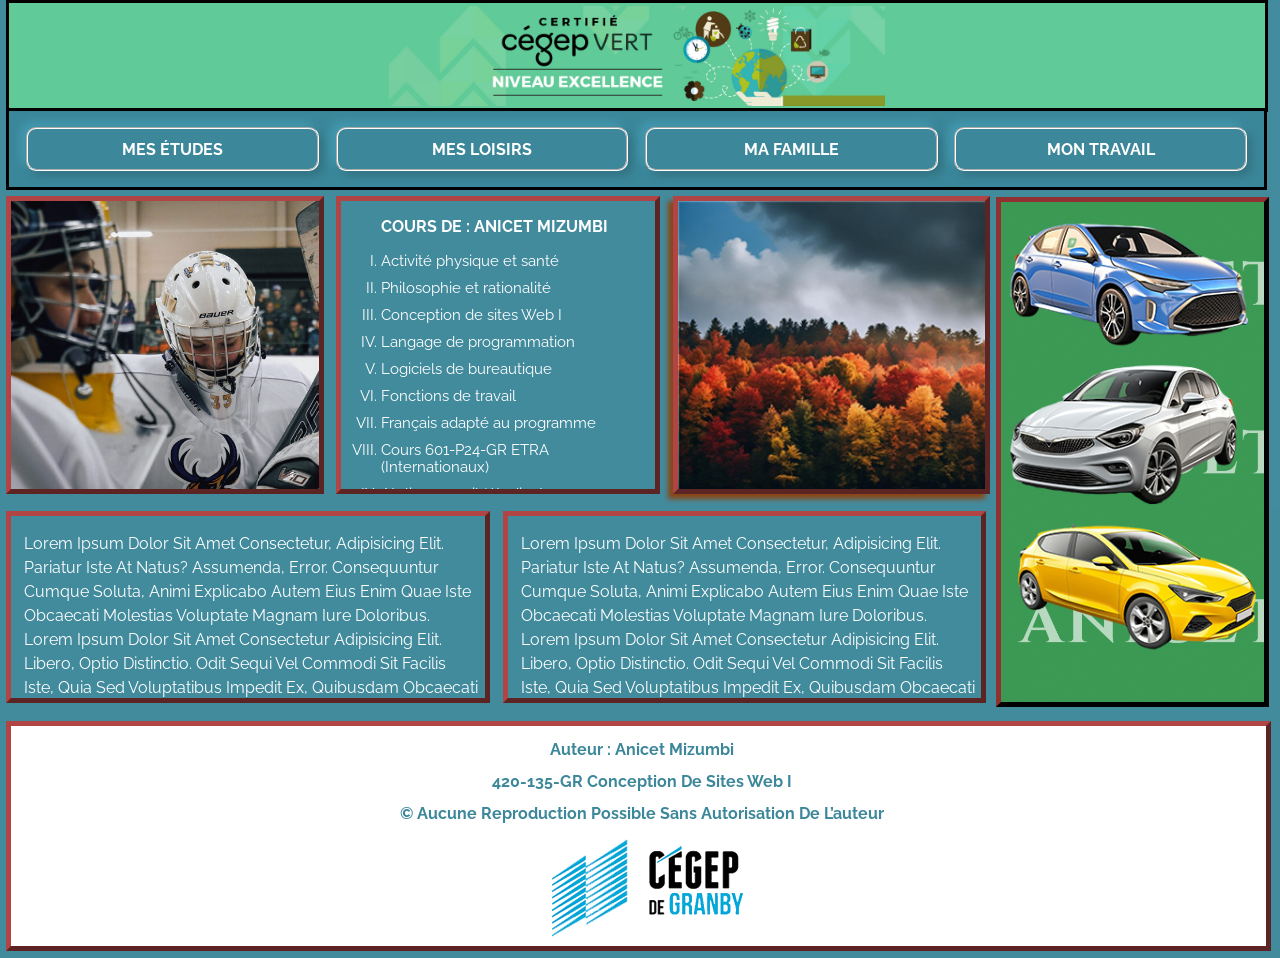
<file: 01-html-css/responsive-design/Index.html>
<!DOCTYPE html>
<html lang="fr">
    <head>
        <title>Responsive_Design_Anicet</title>
        <meta charset="utf-8">
        <meta name="viewport" content="width=device-width, initial-scale=1.0">

        <link rel="stylesheet" href="STYLES/ResponsiveD_Anicet.css">

        <link rel="preconnect" href="https://fonts.googleapis.com">
        <link rel="preconnect" href="https://fonts.gstatic.com" crossorigin>
        <link href="https://fonts.googleapis.com/css2?family=Inter:ital,opsz,wght@0,14..32,100..900;1,14..32,100..900&
        family=Poppins:ital,wght@0,100;0,200;0,300;0,400;0,500;0,600;0,700;0,800;0,900;1,100;1,200;1,300;1,400;1,500;1,
        600;1,700;1,800;1,900&family=Roboto:ital,wght@0,100;0,300;0,400;0,500;0,700;0,900;1,100;1,300;1,400;1,500;1,700;1,
        900&display=swap" rel="stylesheet">

        <link rel="preconnect" href="https://fonts.googleapis.com">
        <link rel="preconnect" href="https://fonts.gstatic.com" crossorigin>
        <link href="https://fonts.googleapis.com/css2?family=Inter:ital,opsz,wght@0,14..32,100..900;1,14..32,100..900&family=Oswald
        :wght@200..700&family=Poppins:ital,wght@0,100;0,200;0,300;0,400;0,500;0,600;0,700;0,800;0,900;1,100;1,200;1,300;1,400;1,500;1,
        600;1,700;1,800;1,900&family=Roboto:ital,wght@0,100;0,300;0,400;0,500;0,700;0,900;1,100;1,300;1,400;1,500;1,700;1,900&display=swap" rel="stylesheet">


        <link rel="preconnect" href="https://fonts.googleapis.com">
        <link rel="preconnect" href="https://fonts.gstatic.com" crossorigin>
        <link href="https://fonts.googleapis.com/css2?family=Inter:ital,opsz,wght@0,14..32,100..900;1,14..32,100..900&family=Oswald:wght@200..700&family=Poppins:ital,
        wght@0,100;0,200;0,300;0,400;0,500;0,600;0,700;0,800;0,900;1,100;1,200;1,300;1,400;1,500;1,600;1,700;1,800;1,900&family=Raleway:ital,wght@0,100..900;1,100..900&
        family=Roboto:ital,wght@0,100;0,300;0,400;0,500;0,700;0,900;1,100;1,300;1,400;1,500;1,700;1,900&display=swap" rel="stylesheet">


        <link rel="preconnect" href="https://fonts.googleapis.com">
        <link rel="preconnect" href="https://fonts.gstatic.com" crossorigin>
        <link href="https://fonts.googleapis.com/css2?family=Poppins:ital,wght@0,100;0,200;0,300;0,400;0,500;0,600;0,700;0,
        800;0,900;1,100;1,200;1,300;1,400;1,500;1,600;1,700;1,800;1,900&family=Roboto:ital,wght@0,100;0,300;0,400;0,500;0,
        700;0,900;1,100;1,300;1,400;1,500;1,700;1,900&display=swap" rel="stylesheet">
    </head>


    <body>
        <div class="gro_conteneur">
            
                <header class="c1_tete"> 
                    <img  class="image_cegep"  src="IMAGES/bandeau-page-cegep-vert.jpg" alt="Cégep vert ">
                </header>
                <nav class="c2_nav">
                    <p>mes études</p>
                    <p>mes loisirs</p>
                    <p>ma famille</p>
                    <p>mon travail</p>
                </nav>
            
            <div class="c3_photoCegep">
                <img class="imagePr" src="IMAGES/hockey.jpg" alt="image avec des personnes" >
            </div>
            <div class="c4_cours">
                <p>Cours de :  Anicet  Mizumbi</p>
                     <ol type="I">
                            <li>Activité physique et santé</li>
                            <li>Philosophie et rationalité</li>
                            <li>Conception de sites Web I</li>
                            <li>Langage de programmation</li>
                            <li>Logiciels de bureautique </li>
                            <li>Fonctions de travail </li>
                            <li>Français adapté au programme </li>
                            <li>Cours 601-P24-GR ETRA (Internationaux)</li>
                            <li>Atelier accueil (étudiants internationaux)</li>

                    </ol> 
            </div>
            <div class="c5_automne">
                <img  src="IMAGES/automne.jpg" alt="forêt en automne">
            </div>

            <aside class="c6_hobby">
                <!-- <img  class="gifAnicet" src="IMAGES/Anicet.gif" alt="gifAnicet"> -->
                <img class="voiture" src="IMAGES/voiture.png" alt="voiture">
                <img class="voiture2" src="IMAGES/VOITURE2.png" alt="voiture">
                
            </aside>
            <div class="c7_lorem1">
                <p>Lorem ipsum dolor sit amet consectetur, adipisicing elit.
                Pariatur iste at natus? Assumenda, error. Consequuntur cumque
                soluta, animi explicabo autem eius enim quae iste obcaecati molestias
                voluptate magnam iure doloribus.
                Lorem ipsum dolor sit amet consectetur adipisicing elit. Libero,
                optio distinctio. Odit sequi vel commodi sit facilis iste, quia
                sed voluptatibus impedit ex, quibusdam obcaecati fuga nemo, 
                exercitationem molestiae ducimus.
                Lorem ipsum dolor sit amet consectetur, adipisicing elit.
                Pariatur iste at natus? Assumenda, error. Consequuntur cumque
                soluta, animi explicabo autem eius enim quae iste obcaecati molestias
                voluptate magnam iure doloribus.
                Lorem ipsum dolor sit amet consectetur adipisicing elit. Libero,
                optio distinctio. Odit sequi vel commodi sit facilis iste, quia
                sed voluptatibus impedit ex, quibusdam obcaecati fuga nemo, 
                exercitationem molestiae ducimus.
                Lorem ipsum dolor sit amet consectetur adipisicing elit. Libero,
                optio distinctio. Odit sequi vel commodi sit facilis iste, quia
                sed voluptatibus impedit ex, quibusdam obcaecati fuga nemo, 
                exercitationem molestiae ducimus.</p>
            </div>
            <div class="c8_lorem2">
                <p>Lorem ipsum dolor sit amet consectetur, adipisicing elit.
                Pariatur iste at natus? Assumenda, error. Consequuntur cumque
                soluta, animi explicabo autem eius enim quae iste obcaecati molestias
                voluptate magnam iure doloribus.
                Lorem ipsum dolor sit amet consectetur adipisicing elit. Libero,
                optio distinctio. Odit sequi vel commodi sit facilis iste, quia
                sed voluptatibus impedit ex, quibusdam obcaecati fuga nemo, 
                exercitationem molestiae ducimus.
                Lorem ipsum dolor sit amet consectetur, adipisicing elit.
                Pariatur iste at natus? Assumenda, error. Consequuntur cumque
                soluta, animi explicabo autem eius enim quae iste obcaecati molestias
                voluptate magnam iure doloribus.
                Lorem ipsum dolor sit amet consectetur adipisicing elit. Libero,
                optio distinctio. Odit sequi vel commodi sit facilis iste, quia
                sed voluptatibus impedit ex, quibusdam obcaecati fuga nemo, 
                exercitationem molestiae ducimus.
                Lorem ipsum dolor sit amet consectetur adipisicing elit. Libero,
                optio distinctio. Odit sequi vel commodi sit facilis iste, quia
                sed voluptatibus impedit ex, quibusdam obcaecati fuga nemo, 
                exercitationem molestiae ducimus. </p>
            </div>
            <footer class="c9_pied">
                <p>auteur : anicet mizumbi</p>
                <p>420-135-GR Conception de sites Web I </p>
                <p> © Aucune reproduction possible sans autorisation de l’auteur</p>
                <img class="logo cegep2" src="IMAGES/logoCegep2.png" alt="logoCegep2">
                <img class="logo cegep1" src="IMAGES/logoCegep.png" alt="logoCegep1">
                
            </footer>
            
        </div>
    </body>
</html>
</file>
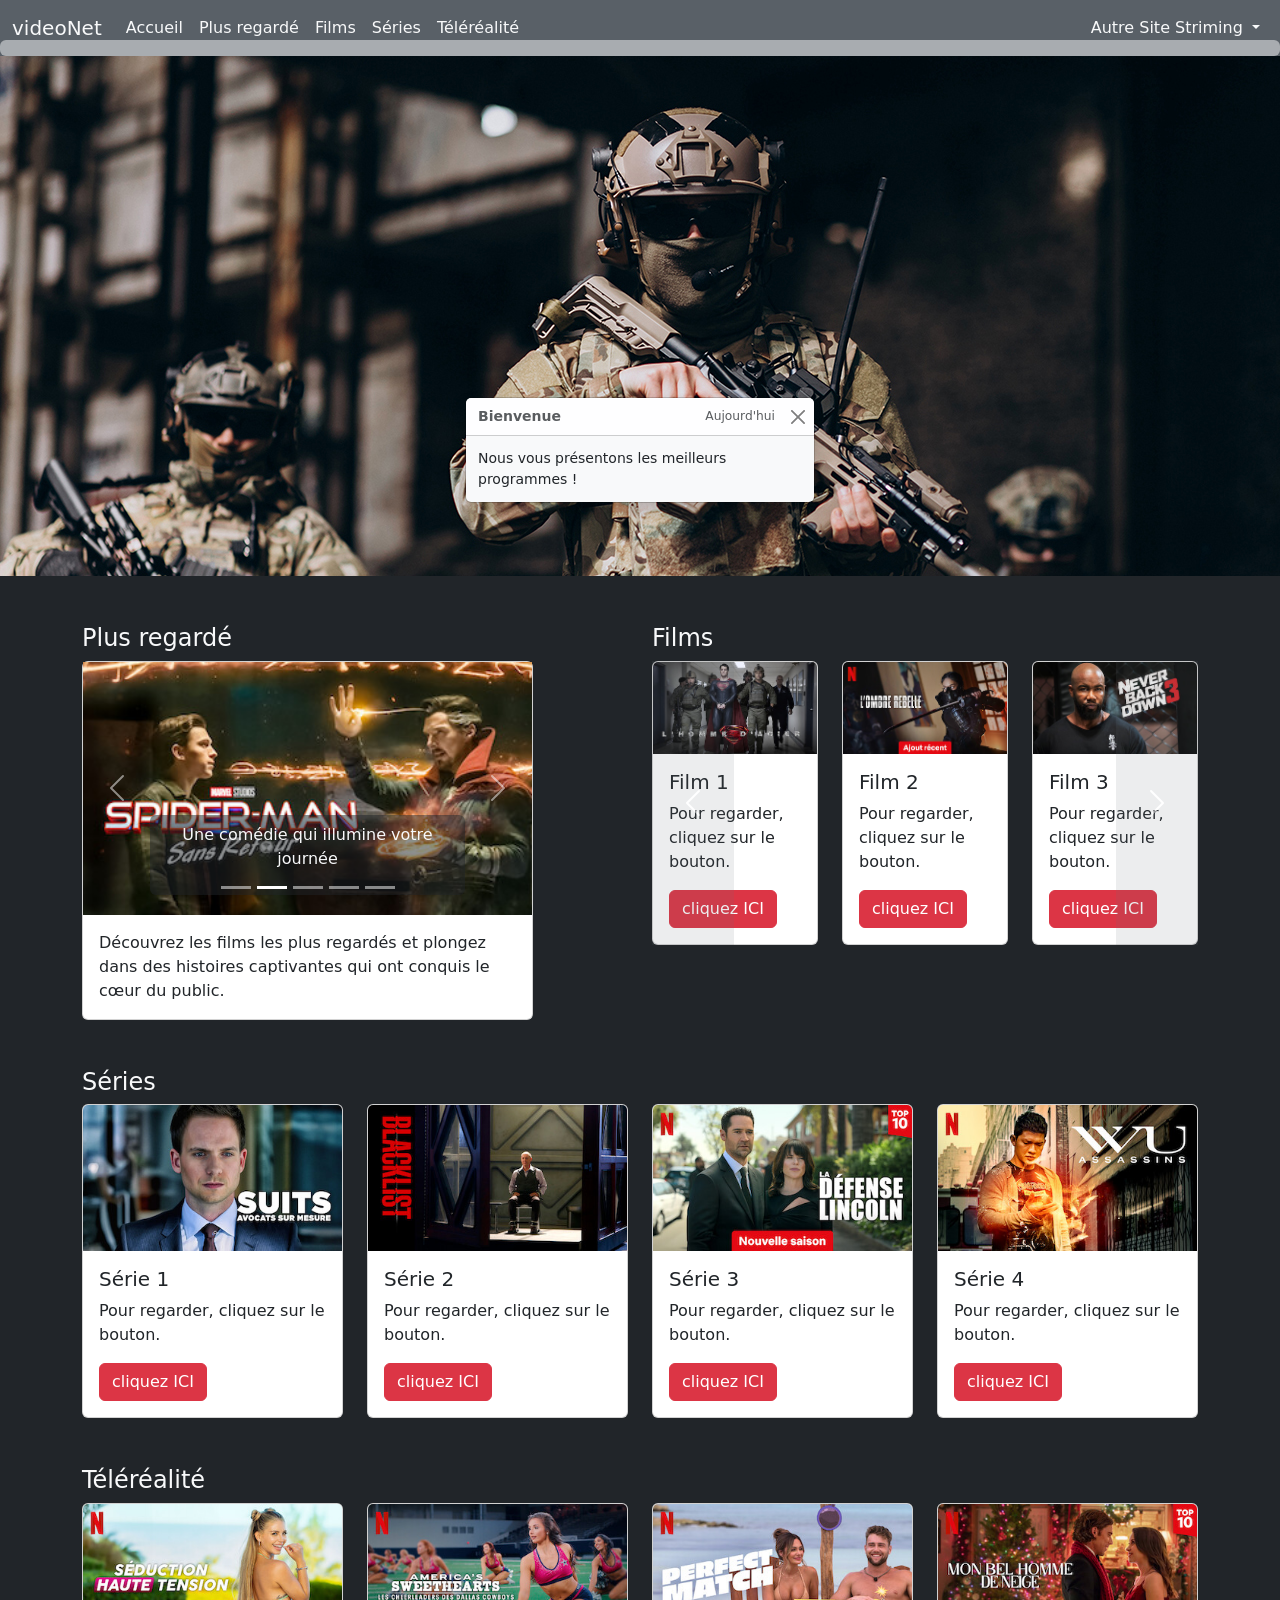
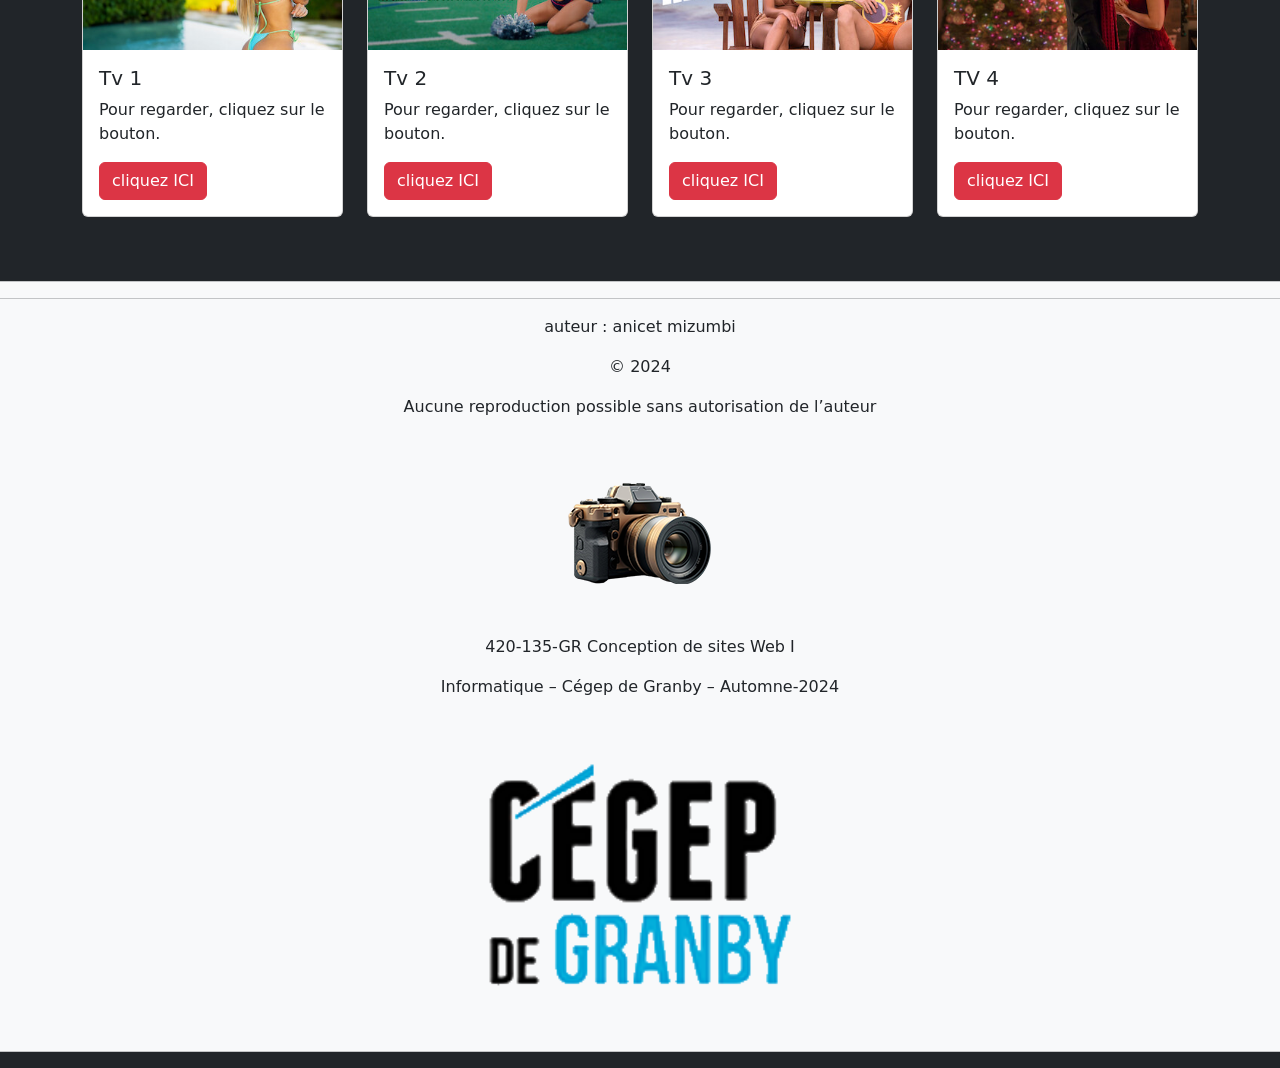
<file: 01-html-css/videonet/index.html>
<!DOCTYPE html>
<html lang="fr">

<head>
    <!-- Configuration de base pour l'encodage et la mise en page responsive -->
    <meta charset="utf-8">
    <meta name="viewport" content="width=device-width, initial-scale=1, shrink-to-fit=no">
    <meta name="description" content="">
    <meta name="author" content="">

    <!-- Dépose un icône sur l'onglet du site Web -->
    <link rel="icon" href="Images/imgc.png">

    <title> videoNet </title>

        <!-- Inclusion de Bootstrap pour la mise en page et les styles -->
    <link href="https://cdn.jsdelivr.net/npm/bootstrap@5.1.3/dist/css/bootstrap.min.css" rel="stylesheet"
        integrity="sha384-1BmE4kWBq78iYhFldvKuhfTAU6auU8tT94WrHftjDbrCEXSU1oBoqyl2QvZ6jIW3" crossorigin="anonymous">

</head>

<body class="bg-dark">

    <!-- Début du code de la barre de navigation "BootStrap 5.3.1. "navBar" -->
    <nav class="navbar navbar-expand-lg navbar-light bg-secondary bg-opacity-75 sticky-top">
        <div class="container-fluid">
            <a class="navbar-brand text-light " href="#">videoNet</a>
            <button class="navbar-toggler" type="button" data-bs-toggle="collapse" data-bs-target="#navbarNavDropdown"
                aria-controls="navbarNavDropdown" aria-expanded="false" aria-label="Toggle navigation">
                <span class="navbar-toggler-icon"></span>
            </button>
            <div class="collapse navbar-collapse" id="navbarNavDropdown">
                <ul class="navbar-nav">
                    <li class="nav-item">
                        <a class="nav-link active text-light" aria-current="page" href="#accueil">Accueil</a>
                    </li>
                    <li class="nav-item">
                        <a class="nav-link text-light" href="#section1">Plus regardé</a>
                    </li>
                    <li class="nav-item">
                        <a class="nav-link text-light" href="#section2">Films</a>
                    </li>
                    <li class="nav-item">
                        <a class="nav-link text-light" href="#section3">Séries</a>
                    </li>
                    <li class="nav-item">
                        <a class="nav-link text-light" href="#section4">Téléréalité</a>
                    </li>
                </ul>
                <!-- Menu déroulant positionné à droite -->
                <ul class="navbar-nav  ms-auto">
                    <li class="nav-item dropdown ms-auto">
                        <!-- Lien principal pour le menu déroulant -->
                        <a class="nav-link dropdown-toggle text-light " href="#" id="navbarDropdownMenuLink"
                            role="button" data-bs-toggle="dropdown" aria-expanded="false">
                            Autre Site Striming
                        </a>
                        <!-- Lien principal pour le menu déroulant -->
                        <ul class="dropdown-menu" aria-labelledby="navbarDropdownMenuLink">
                            <li><a class="dropdown-item " href="https://www.netflix.com/browse"
                                    target="_blank">NetFlix</a></li>
                            <li><a class="dropdown-item "
                                    href="https://www.primevideo.com/-/fr/movie?language=fr&language=fr"
                                    target="_blank">Prime Video</a></li>
                            <li><a class="dropdown-item " href="https://www.disneyplus.com/fr-ca?gclid=0c54d6e68c77179683abb1d1f7794141&gclsrc
                                                                =3p.ds&&semdtl=a1408367224.b11273235189788812.g1kwd-79577607595577:loc-4064.e1c
                                                                .m1.r1.c1.j1125370.k1.d1.h1e.i1.l1.n1.o1.p1.q1.s1.t1.x1.f1.u1.v1.w1&msclkid=0c54
                                                                d6e68c77179683abb1d1f7794141"
                                    target="_blank">Disney+</a></li>
                        </ul>
                    </li>
                </ul>
            </div>
        </div>
        <!-- class progress qui ajoute une barre de progression juste en sous du nav -->
        <div class="progress bg-light bg-opacity-50 position-absolute bottom-0 w-100">
            <div id="progressBar" class="progress-bar bg-danger" role="progressbar"></div>
        </div>
    </nav>

    <!-- class toast ajoute une fenetre avec un message à pour l'utilisateur du site web  -->
    <div class="toast-container position-absolute top-50 start-50 translate-middle show">
        <div class="toast bg-light text-dark" id="welcomeToast" role="alert" aria-live="assertive" aria-atomic="true"
            data-bs-autohide="false">
            <div class="toast-header">
                <strong class="me-auto">Bienvenue</strong>
                <small>Aujourd'hui</small>
                <button type="button" class="btn-close" data-bs-dismiss="toast" aria-label="Close"></button>
            </div>
            <div class="toast-body">
                Nous vous présentons les meilleurs programmes !
            </div>
        </div>
    </div>

    <!-- 1 er section de la page web avec la grand image  -->
    <div class="col-md bg-dark" id="accueil">
        <img class="img-fluid" src="Images/img12.jpg" alt="Guerre">
    </div>

    <br id="section1"> <br>

    <!-- debut du carrousel  -->
    <div class="container">
        <div class="row">
            <!-- gestion le dimensionnement des diapositives du carrousel entre 35% et 65% de la largeur de la fenetre du navigateur -->
            <div class="col-md-5 me-auto">
                <h1 class="fs-4 text-light">Plus regardé</h1>
                <div class="card">
                    <!-- Ajout de l'animation de fondu avec la classe carrousel-fade -->
                    <div id="carouselExampleIndicators" class="carousel slide carousel-fade" data-bs-ride="carousel">
                        <!-- gère les petits traits qui montre où l’image se trouve dans la séquence des photos  -->
                        <div class="carousel-indicators">
                            <button type="button" data-bs-target="#carouselExampleIndicators" data-bs-slide-to="0"
                                class="active" aria-current="true" aria-label="Slide 1"></button>
                            <button type="button" data-bs-target="#carouselExampleIndicators" data-bs-slide-to="1"
                                aria-label="Slide 2"></button>
                            <button type="button" data-bs-target="#carouselExampleIndicators" data-bs-slide-to="2"
                                aria-label="Slide 3"></button>
                            <button type="button" data-bs-target="#carouselExampleIndicators" data-bs-slide-to="3"
                                aria-label="Slide 4"></button>
                            <button type="button" data-bs-target="#carouselExampleIndicators" data-bs-slide-to="4"
                                aria-label="Slide 5"></button>
                        </div>
                        <div class="carousel-inner">
                            <!-- Diapositive 1 
                             toute mes photos ont une dimention de 341/192 -->

                             <!-- gère l'automatisation du passage de la première diapo à l’autre, à toutes les x secondes -->
                            <div class="carousel-item active" data-bs-interval="2150">
                                <img src="Images/img28.jpg" class="d-block w-100" alt="film28">
                                <!-- gère la legende du carrousel -->
                                <div class="carousel-caption d-none d-md-block bg-dark bg-opacity-50 rounded p-2">
                                    <p class="text-light">Une aventure inoubliable à travers les étoiles.</p>
                                </div>
                            </div>
                            <!-- Diapositive 2 -->
                            <!-- gère l'automatisation du passage de la première diapo à l’autre, à toutes les x secondes -->
                            <div class="carousel-item" data-bs-interval="3250">
                                <img src="Images/img27.jpg" class="d-block w-100" alt="film27">
                                <!-- gère la legende du carrousel -->
                                <div class="carousel-caption d-none d-md-block bg-dark bg-opacity-50 rounded p-2">
                                    <p class="text-light">Une comédie qui illumine votre journée</p>
                                </div>
                            </div>
                            <!-- Diapositive 3 -->
                             <!-- gère l'automatisation du passage de la première diapo à l’autre, à toutes les x secondes -->
                            <div class="carousel-item" data-bs-interval="4350">
                                <img src="Images/img26.jpg" class="d-block w-100" alt="film26">
                                <!-- gère la legende du carrousel -->
                                <div class="carousel-caption d-none d-md-block bg-dark bg-opacity-50 rounded p-2">
                                    <p class="text-light">Un voyage au cœur de l'inconnu</p>
                                </div>
                            </div>
                            <!-- Diapositive 4 -->
                             <!-- gère l'automatisation du passage de la première diapo à l’autre, à toutes les x secondes -->
                            <div class="carousel-item " data-bs-interval="5450">
                                <img src="Images/img8.jpg" class="d-block w-100" alt="film8">
                                <!-- gère la legende du carrousel -->
                                <div class="carousel-caption d-none d-md-block bg-dark bg-opacity-50 rounded p-2">
                                    <p class="text-light">Des paysages époustouflants, une histoire captivante</p>
                                </div>
                            </div>
                            <!-- Diapositive 5 -->
                             <!-- gère l'automatisation du passage de la première diapo à l’autre, à toutes les x secondes -->
                            <div class="carousel-item" data-bs-interval="6550">
                                <img src="Images/img7.jpg" class="d-block w-100" alt="film7">
                                <!-- gère la legende du carrousel -->
                                <div class="carousel-caption d-none d-md-block bg-dark bg-opacity-50 rounded p-2">
                                    <p class="text-light">Un drame puissant qui touche l'âme</p>
                                </div>
                            </div>
                        </div>
                        <!-- les codes qui gerent les fleches à gauche  et à droit   -->
                        <button class="carousel-control-prev" type="button" data-bs-target="#carouselExampleIndicators"
                            data-bs-slide="prev">
                            <span class="carousel-control-prev-icon" aria-hidden="true"></span>
                            <span class="visually-hidden">Previous</span>
                        </button>
                        <button class="carousel-control-next" type="button" data-bs-target="#carouselExampleIndicators"
                            data-bs-slide="next">
                            <span class="carousel-control-next-icon" aria-hidden="true"></span>
                            <span class="visually-hidden">Next</span>
                        </button>
                    </div>
                    <div class="card-body">
                        <p class="card-text ">Découvrez les films les plus regardés et plongez dans des histoires
                            captivantes qui ont conquis le cœur du public.</p>
                    </div>
                </div>
            </div>

            <!-- block de code avec du Nesting prend 6 colonnes de la largeur du site web -->
            <div class="col-md-6" id="section2">
                <h1 class="fs-4 text-light">Films</h1>
                <div id="carouselExample" class="carousel slide">
                    <div class="carousel-inner">
                        <!-- activation d'une autre ranger de 12 colonnes dans conteneur de 6 colonnes permet de realiser le NESTING  -->
                        <div class="carousel-item active">
                            <div class="row">
                                <div class="col-4">
                                    <div class="card h-100">
                                        <img src="Images/img1.jpg" class="card-img-top" alt="Card 1">
                                        <div class="card-body">
                                            <h5 class="card-title">Film 1</h5>
                                            <p class="card-text"> Pour regarder, cliquez sur le bouton. </p>
                                            <a href="https://youtu.be/miN-SWlJFcs?si=MEU4VQOkphr1n-7E" target="_blank">
                                                <button type="button" class="btn btn-danger">cliquez ICI</button> </a>
                                        </div>
                                    </div>
                                </div>
                                <div class="col-4">
                                    <div class="card h-100">
                                        <img src="Images/img2.jpg" class="card-img-top" alt="Card 2">
                                        <div class="card-body">
                                            <h5 class="card-title">Film 2</h5>
                                            <p class="card-text">Pour regarder, cliquez sur le bouton.</p>
                                            <a href="https://youtu.be/CEqVWsfgbis?si=AQ5u-0_hEkW_AXZD" target="_blank">
                                                <button type="button" class="btn btn-danger">cliquez ICI</button> </a>
                                        </div>
                                    </div>
                                </div>
                                <div class="col-4">
                                    <div class="card h-100">
                                        <img src="Images/img3.jpg" class="card-img-top" alt="Card 3">
                                        <div class="card-body">
                                            <h5 class="card-title">Film 3</h5>
                                            <p class="card-text"> Pour regarder, cliquez sur le bouton.</p>
                                            <a href="https://youtu.be/8mLnKks1Tt8?si=xfRguO66wE3mdIc2" target="_blank">
                                                <button type="button" class="btn btn-danger">cliquez ICI</button> </a>
                                        </div>
                                    </div>
                                </div>
                            </div>
                        </div>
                        <div class="carousel-item">
                            <div class="row">
                                <div class="col-4">
                                    <div class="card h-100">
                                        <img src="Images/img4.jpg" class="card-img-top" alt="Card 4">
                                        <div class="card-body">
                                            <h5 class="card-title">Film 4</h5>
                                            <p class="card-text">Pour regarder, cliquez sur le bouton.</p>
                                            <a href="https://youtu.be/dkTk7fzBz_Y?si=PDEIbZjelq9A9r6X" target="_blank">
                                                <button type="button" class="btn btn-danger">cliquez ICI</button> </a>
                                        </div>
                                    </div>
                                </div>
                                <div class="col-4">
                                    <div class="card h-100">
                                        <img src="Images/img5.jpg" class="card-img-top" alt="Card 5">
                                        <div class="card-body">
                                            <h5 class="card-title">Film 5</h5>
                                            <p class="card-text">Pour regarder, cliquez sur le bouton.</p>
                                            <a href="https://youtu.be/P2TSrgo_Xgo?si=_RsFCIA3S0AheJfu" target="_blank">
                                                <button type="button" class="btn btn-danger">cliquez ICI</button> </a>
                                        </div>
                                    </div>
                                </div>
                                <div class="col-4">
                                    <div class="card h-100">
                                        <img src="Images/img6.jpg" class="card-img-top" alt="Card 6">
                                        <div class="card-body">
                                            <h5 class="card-title">Film 6</h5>
                                            <p class="card-text"> Pour regarder, cliquez sur le bouton.</p>
                                            <a href="https://youtu.be/ZKBlKsx4N38?si=tftIGEzOqPaNdOVi" target="_blank">
                                                <button type="button" class="btn btn-danger">cliquez ICI</button> </a>
                                        </div>
                                    </div>
                                </div>
                            </div>
                        </div>
                    </div>
                    <button class="carousel-control-prev bg-secondary bg-opacity-25 " type="button"
                        data-bs-target="#carouselExample" data-bs-slide="prev">
                        <span class="carousel-control-prev-icon" aria-hidden="true"></span>
                        <span class="visually-hidden">Previous</span>
                    </button>
                    <button class="carousel-control-next bg-secondary bg-opacity-25" type="button"
                        data-bs-target="#carouselExample" data-bs-slide="next">
                        <span class="carousel-control-next-icon" aria-hidden="true"></span>
                        <span class="visually-hidden">Next</span>
                    </button>
                </div>
            </div>
        </div>
    </div>

    <br> <br>

    <div class="container " id="section3">
        <div class="row">
            <h1 class="fs-4 text-light">Séries</h1>
            <div class="col-md-3">
                <div class="card h-100">
                    <img src="Images/img13.jpg" class="card-img-top" alt="Card 4">
                    <div class="card-body">
                        <h5 class="card-title">Série 1</h5>
                        <p class="card-text">Pour regarder, cliquez sur le bouton.</p>
                        <a href="https://youtu.be/cUnkjEIW2-o?si=-RhUrv3zW97P7I12" target="_blank">
                            <button type="button" class="btn btn-danger">cliquez ICI</button> </a>
                    </div>
                </div>
            </div>
            <div class="col-md-3">
                <div class="card h-100">
                    <img src="Images/img14.jpg" class="card-img-top" alt="Card 5">
                    <div class="card-body">
                        <h5 class="card-title">Série 2</h5>
                        <p class="card-text">Pour regarder, cliquez sur le bouton.</p>
                        <a href="https://youtu.be/DG_dPkDtAI0?si=-dgO7wXgX1gAiBls" target="_blank">
                            <button type="button" class="btn btn-danger">cliquez ICI</button> </a>
                    </div>
                </div>
            </div>
            <div class="col-md-3">
                <div class="card h-100">
                    <img src="Images/img15.jpg" class="card-img-top" alt="Card 6">
                    <div class="card-body">
                        <h5 class="card-title">Série 3</h5>
                        <p class="card-text"> Pour regarder, cliquez sur le bouton.</p>
                        <a href="https://youtu.be/UnVuM35fu_U?si=rth054BJl4EYYb1S" target="_blank">
                            <button type="button" class="btn btn-danger">cliquez ICI</button> </a>
                    </div>
                </div>
            </div>
            <div class="col-md-3">
                <div class="card h-100">
                    <img src="Images/img16.jpg" class="card-img-top" alt="Card 6">
                    <div class="card-body">
                        <h5 class="card-title">Série 4</h5>
                        <p class="card-text"> Pour regarder, cliquez sur le bouton.</p>
                        <a href="https://youtu.be/RLAvNJ3ja58?si=glDzrzQgriTw6P0Qi" target="_blank">
                            <button type="button" class="btn btn-danger">cliquez ICI</button> </a>
                    </div>
                </div>
            </div>
        </div>
    </div>

    <br><br>

    <div class="container" id="section4">
        <div class="row">
            <h1 class="fs-4 text-light ">Téléréalité</h1>
            <div class="col-md-3">
                <div class="card h-100">
                    <img src="Images/img19.jpg" class="card-img-top" alt="Card 4">
                    <div class="card-body">
                        <h5 class="card-title">Tv 1</h5>
                        <p class="card-text">Pour regarder, cliquez sur le bouton.</p>
                        <a href="https://youtu.be/PPazJZ9-yJw?si=q0BFmFSHmrIKxC8j" target="_blank">
                            <button type="button" class="btn btn-danger">cliquez ICI</button> </a>
                    </div>
                </div>
            </div>
            <div class="col-md-3">
                <div class="card h-100">
                    <img src="Images/img20.jpg" class="card-img-top" alt="Card 5">
                    <div class="card-body">
                        <h5 class="card-title">Tv 2</h5>
                        <p class="card-text">Pour regarder, cliquez sur le bouton.</p>
                        <a href="https://youtu.be/uq4OGyEmaJE?si=0Kvdmeldsq0DqMBc" target="_blank">
                            <button type="button" class="btn btn-danger">cliquez ICI</button> </a>
                    </div>
                </div>
            </div>
            <div class="col-md-3">
                <div class="card h-100">
                    <img src="Images/img21.jpg" class="card-img-top" alt="Card 6">
                    <div class="card-body">
                        <h5 class="card-title">Tv 3</h5>
                        <p class="card-text"> Pour regarder, cliquez sur le bouton.</p>
                        <a href="https://youtu.be/LLU-7zIMhNU?si=l5LDRFYGCJ_XJPqt" target="_blank">
                            <button type="button" class="btn btn-danger">cliquez ICI</button> </a>
                    </div>
                </div>
            </div>
            <div class="col-md-3">
                <div class="card h-100">
                    <img src="Images/img18.jpg" class="card-img-top" alt="Card 6">
                    <div class="card-body">
                        <h5 class="card-title">TV 4</h5>
                        <p class="card-text"> Pour regarder, cliquez sur le bouton.</p>
                        <a href="https://youtu.be/12QhRUcPx5M?si=JWWNDRqgeEGm2EM9" target="_blank">
                            <button type="button" class="btn btn-danger">cliquez ICI</button> </a>
                    </div>
                </div>
            </div>
        </div>
    </div>

    <br><br>

    <footer class="  text-center bg-light">
        <hr>
        <hr>
        <p>auteur : anicet mizumbi</p>
        <p> &copy; 2024 </p>
        <p>Aucune reproduction possible sans autorisation de l’auteur</p>
        <img class="img-fluid" src="Images/imgc.png" alt="camera">
        <p>420-135-GR Conception de sites Web I </p>
        <p> Informatique – Cégep de Granby – Automne-2024 </p>
        <img class="img-fluid w-25" src="Images/logoCegep.png" alt="logoCegep2">
        <hr>

    </footer>






    <script src="https://cdn.jsdelivr.net/npm/bootstrap@5.1.3/dist/js/bootstrap.bundle.min.js"
        integrity="sha384-ka7Sk0Gln4gmtz2MlQnikT1wXgYsOg+OMhuP+IlRH9sENBO0LRn5q+8nbTov4+1p" crossorigin="anonymous">
        </script>

    <script>
        // Affiche le toast
        const toast = new bootstrap.Toast(document.getElementById('welcomeToast'));
        toast.show();

        // Progress bar
        window.addEventListener('scroll', function () {
            const scrollTop = window.scrollY;
            const docHeight = document.body.scrollHeight - window.innerHeight;
            const scrollPercent = (scrollTop / docHeight) * 100;
            document.getElementById('progressBar').style.width = scrollPercent + '%';
        });
    </script>

</body>

</html>
</file>
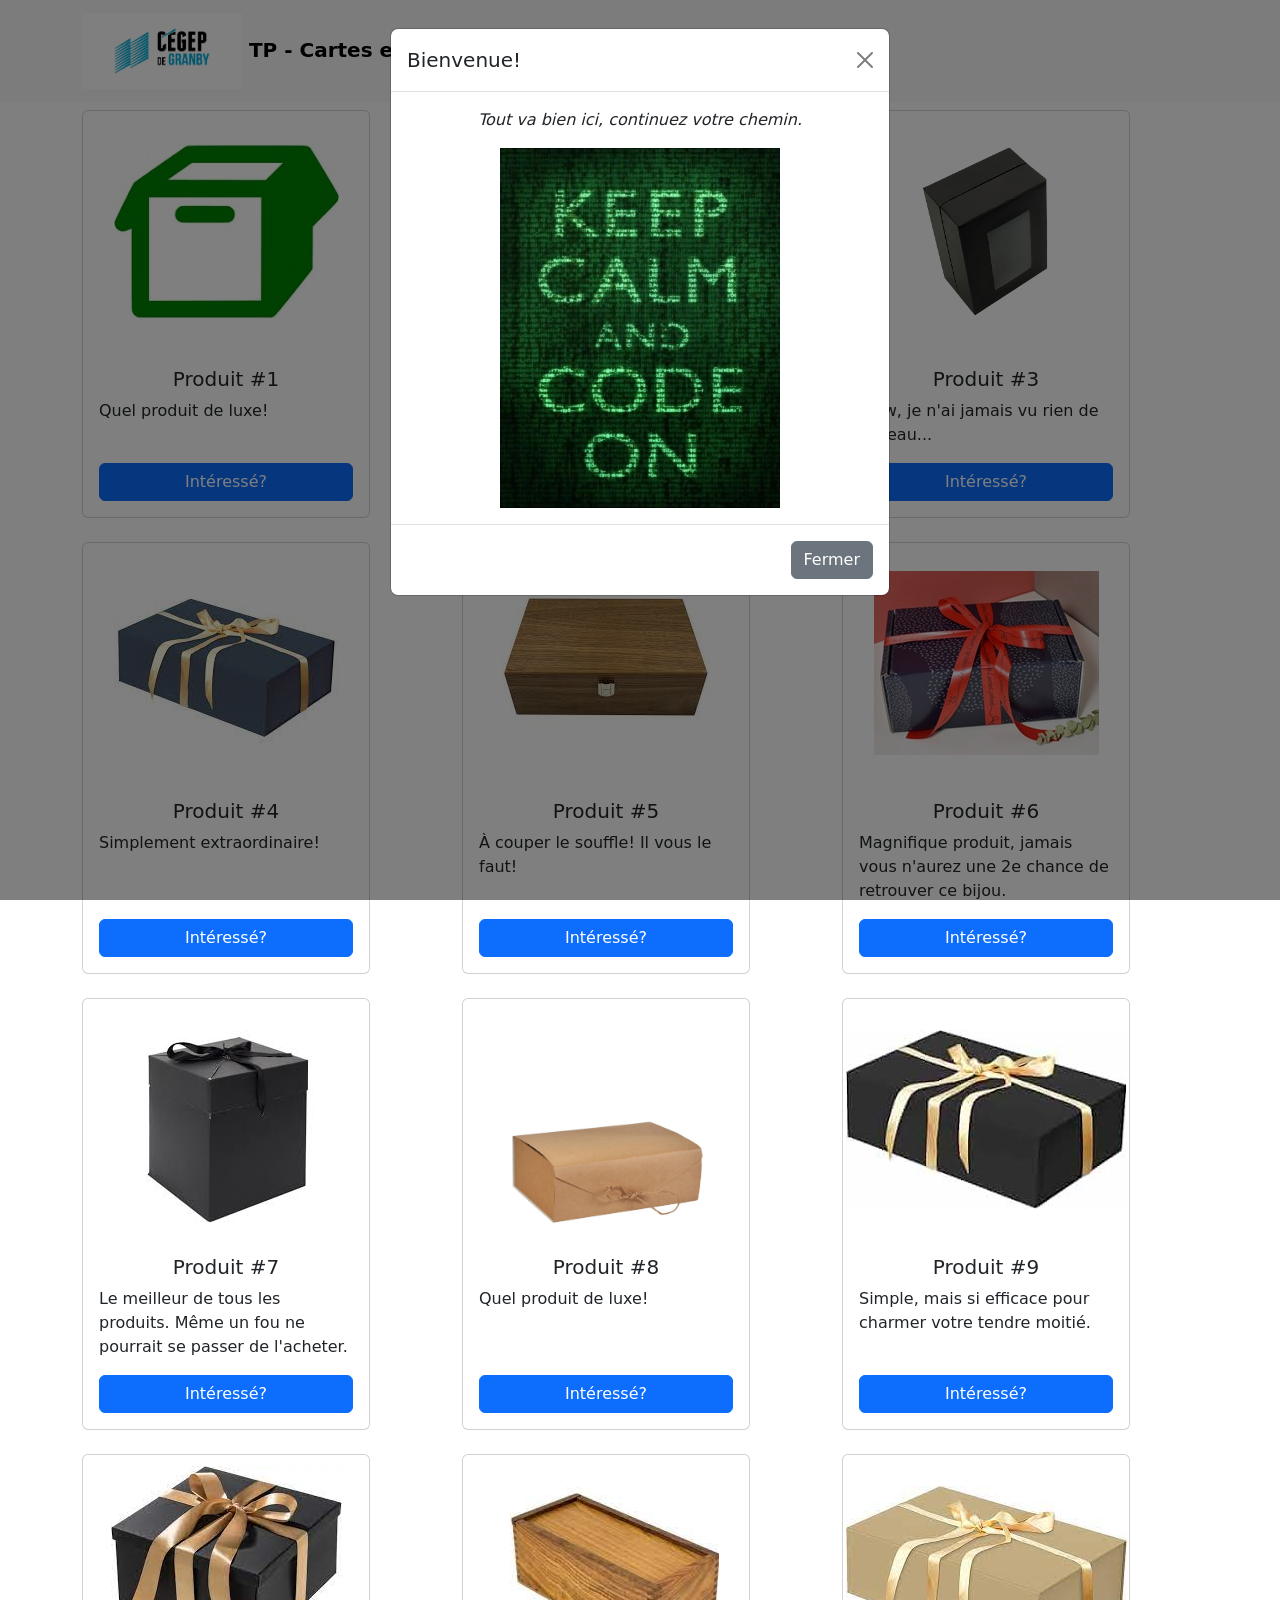
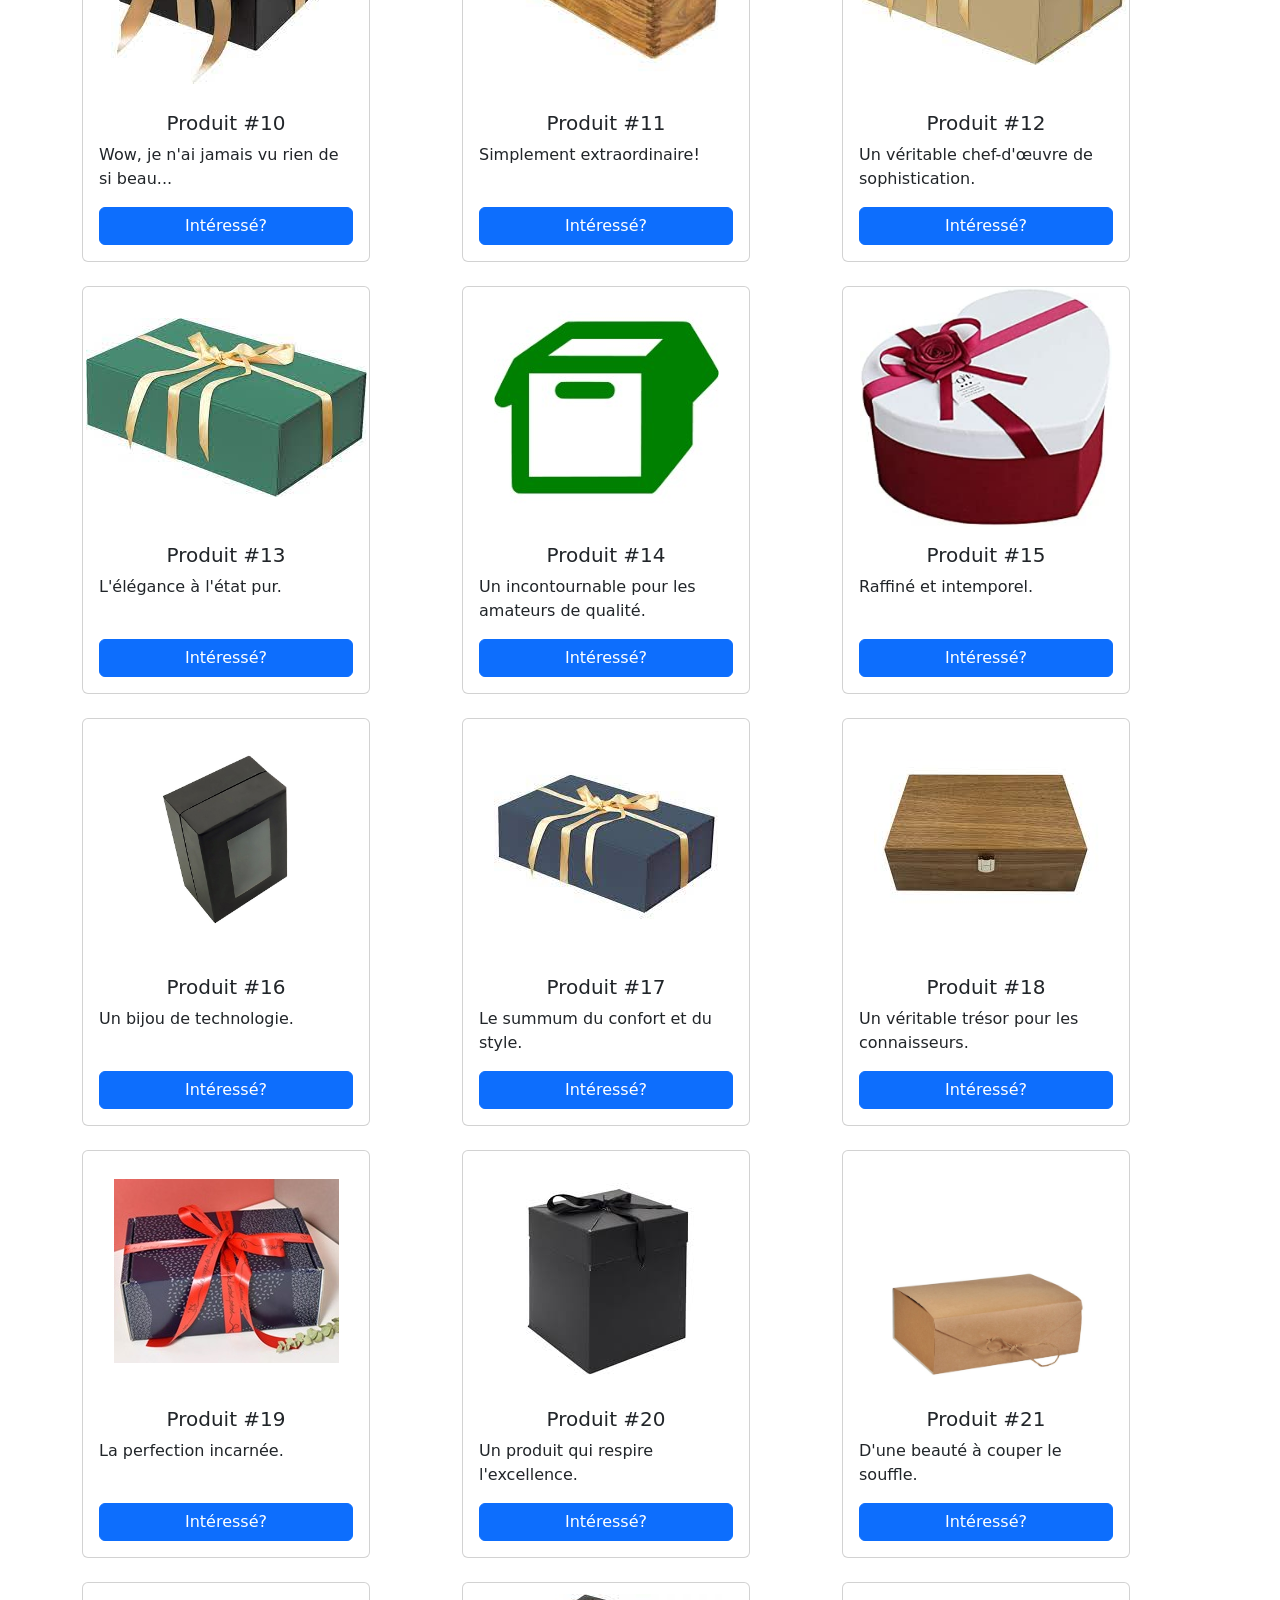
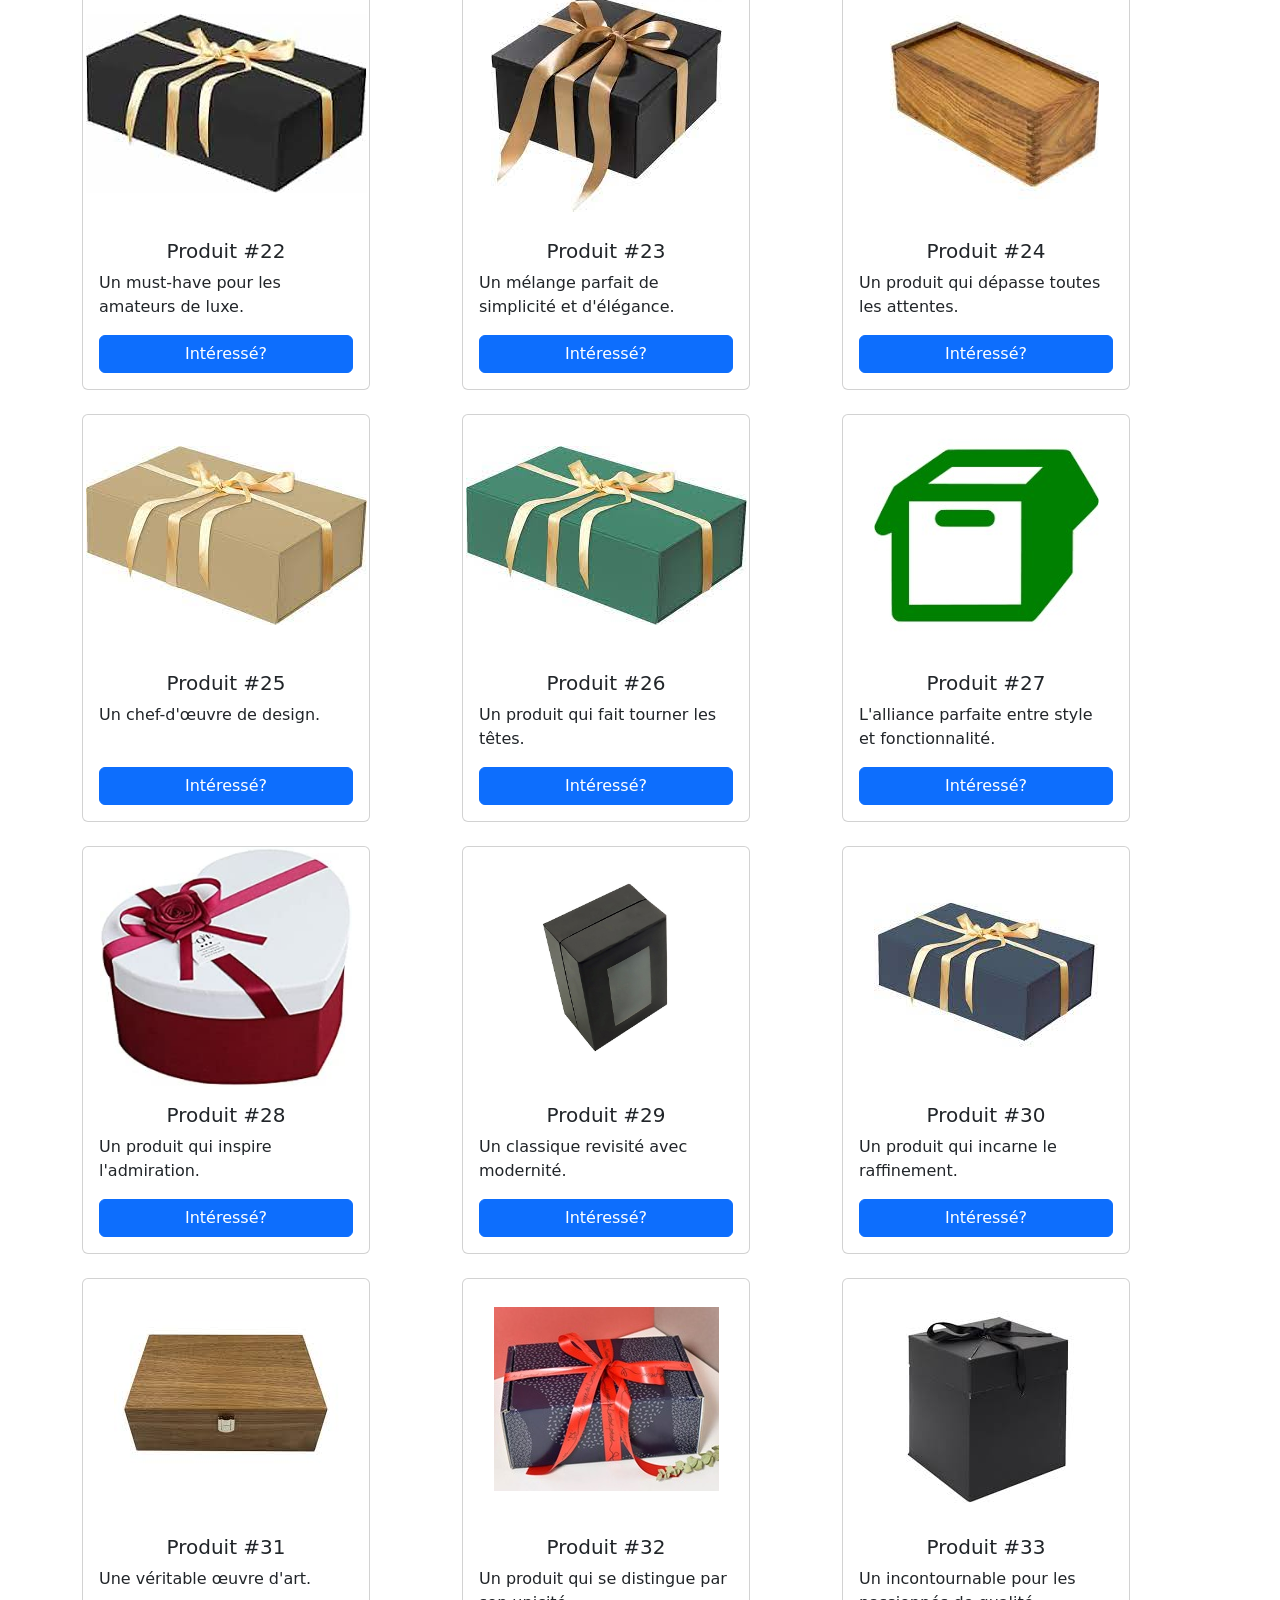
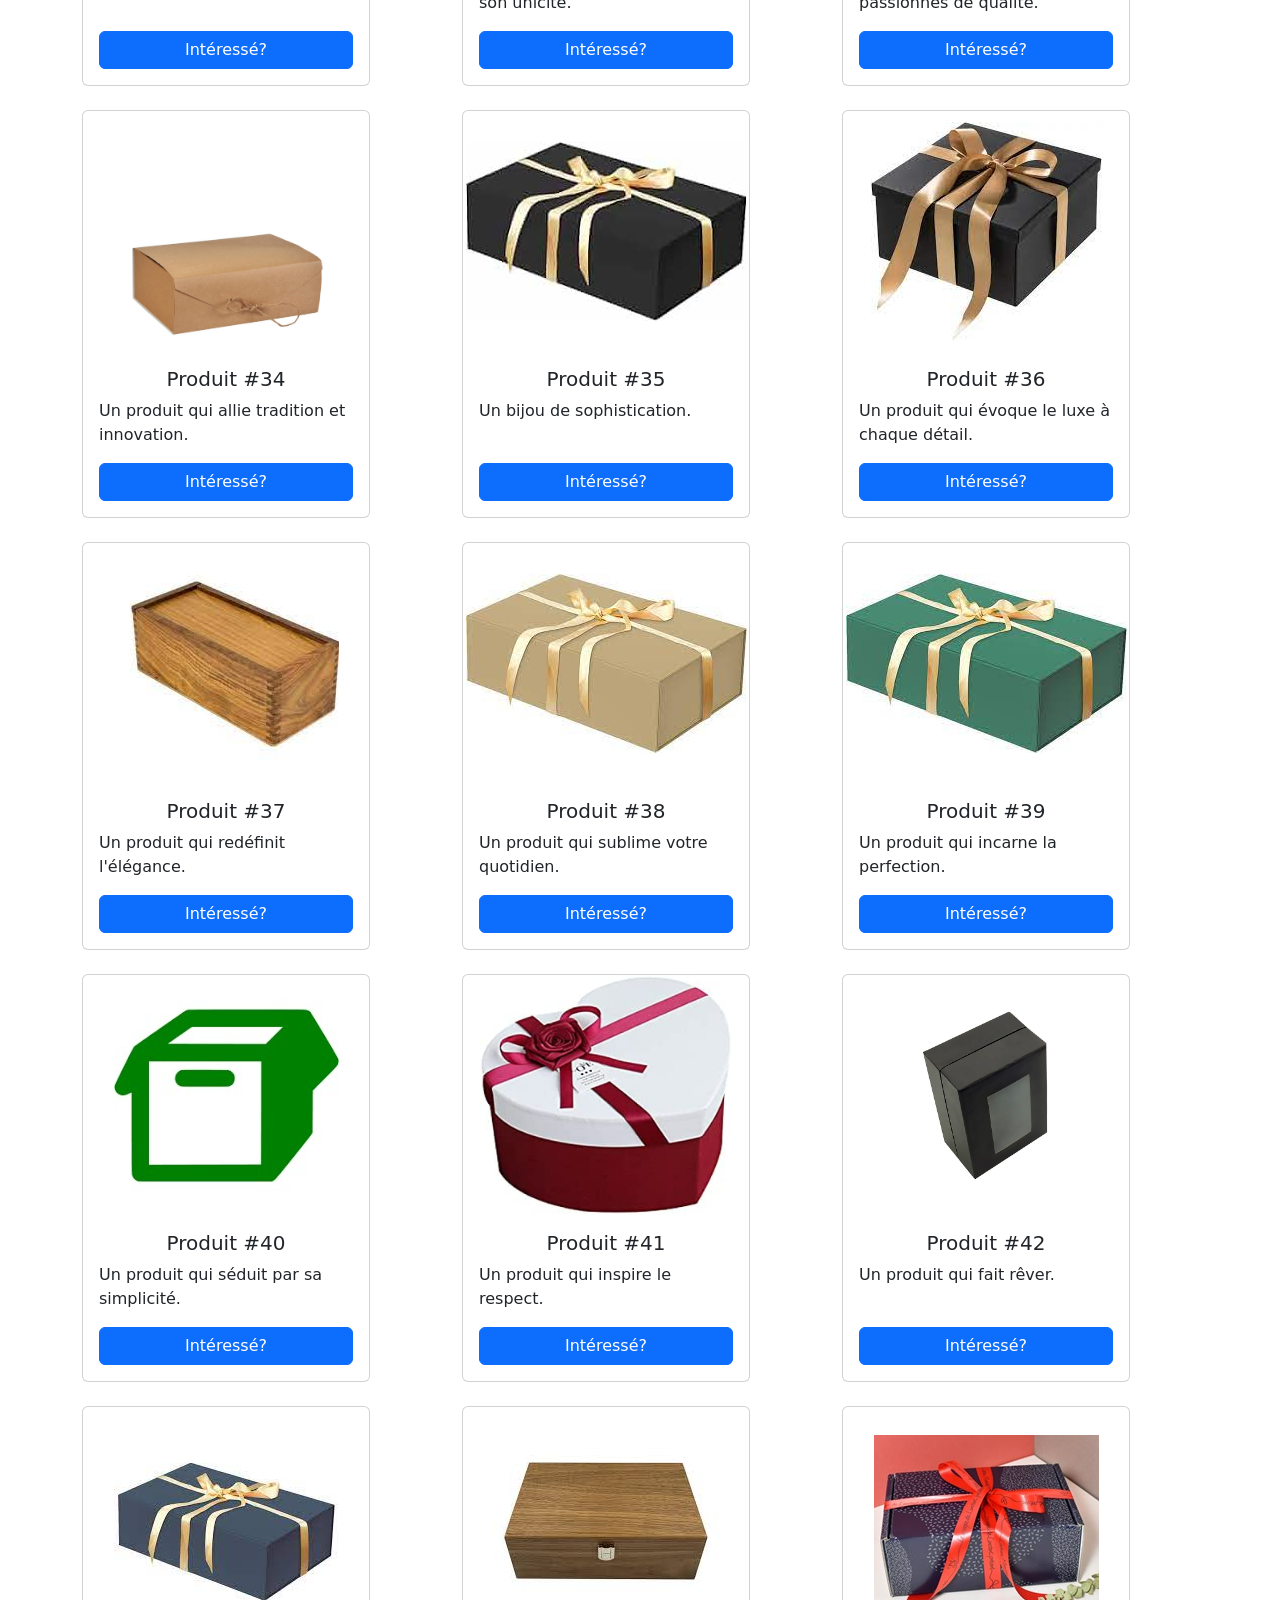
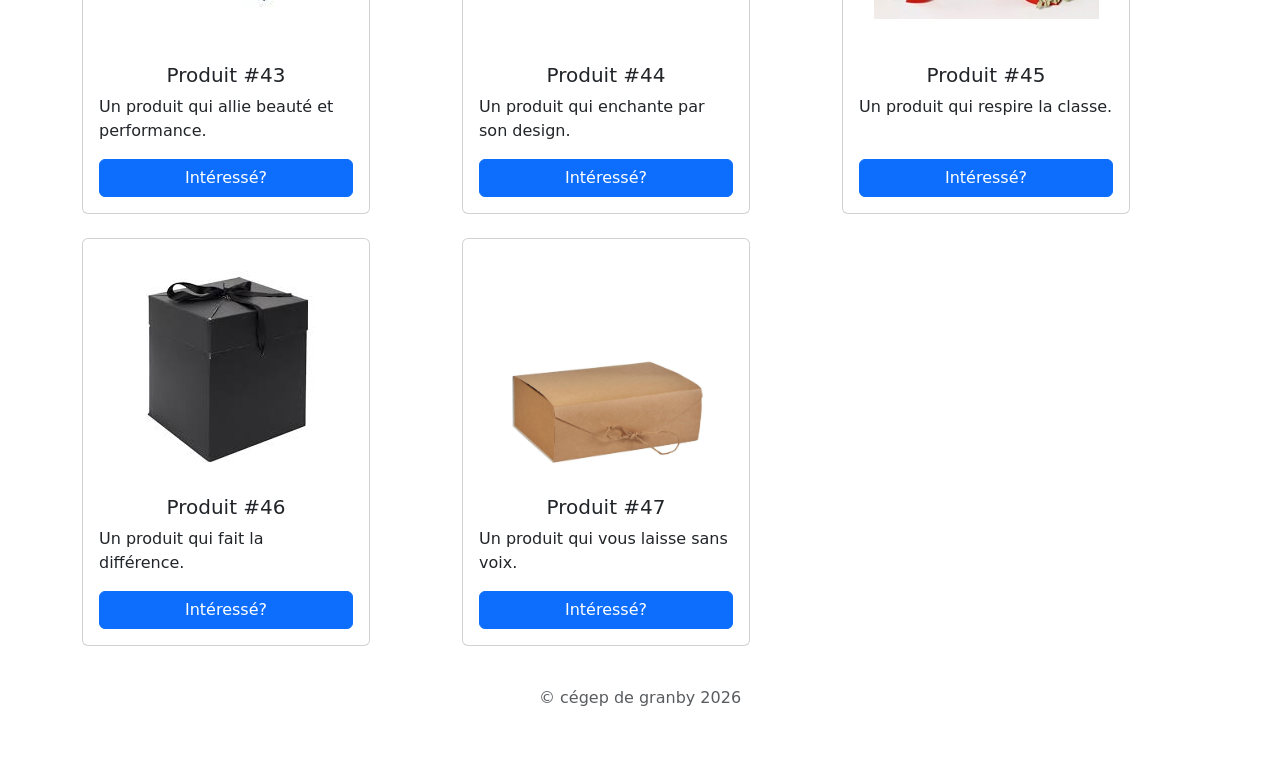
<file: 03-javascript/catalogue-produits/index.html>
<!DOCTYPE html>
<html>
  <head>
    <meta charset="utf-8" />
    <meta http-equiv="X-UA-Compatible" content="IE=edge" />
    <title>TP - Cartes et Bootstrap</title>
    <meta name="description" content="" />
    <meta name="viewport" content="width=device-width, initial-scale=1" />
    <link href="reset.local.css" rel="stylesheet" />
    <link href="normalize.css" rel="stylesheet" />
    <link
      href="https://cdn.jsdelivr.net/npm/bootstrap@5.3.3/dist/css/bootstrap.min.css"
      rel="stylesheet"
      integrity="sha384-QWTKZyjpPEjISv5WaRU9OFeRpok6YctnYmDr5pNlyT2bRjXh0JMhjY6hW+ALEwIH"
      crossorigin="anonymous"
    />
    <script
      src="https://cdn.jsdelivr.net/npm/bootstrap@5.3.3/dist/js/bootstrap.bundle.min.js"
      integrity="sha384-YvpcrYf0tY3lHB60NNkmXc5s9fDVZLESaAA55NDzOxhy9GkcIdslK1eN7N6jIeHz"
      crossorigin="anonymous"
    ></script>
    <link href="style.css" rel="stylesheet" />
  </head>
  <body>
    <header>
      <nav class="navbar bg-body-tertiary mb-2">
        <div class="container">
          <a class="navbar-brand fw-bold" href="#">
            <img src="img/cg.jpg" alt="Cégep" width="160" height="76" />
            TP - Cartes et Bootstrap
          </a>
        </div>
      </nav>
    </header>
    <main>
      <div class="container">
        <!-- Insérer les cartes ici! -->
      </div>
    </main>
    <div class="container">
      <footer class="py-3 my-4">
        <p class="text-center text-muted">©</p>
      </footer>
    </div>
    <div class="modal" tabindex="-1">
      <div class="modal-dialog">
        <div class="modal-content">
          <div class="modal-header">
            <h5 class="modal-title">Bienvenue!</h5>
            <button
              type="button"
              class="btn-close"
              data-bs-dismiss="modal"
              aria-label="Close"
            ></button>
          </div>
          <div class="modal-body text-center">
            <p><i>Tout va bien ici, continuez votre chemin.</i></p>
            <img src="img/keep_calm.jpg" width="280" height="360" />
          </div>
          <div class="modal-footer">
            <button
              type="button"
              class="btn btn-secondary"
              data-bs-dismiss="modal"
            >
              Fermer
            </button>
          </div>
        </div>
      </div>
    </div>
    <script src="tp.js"></script>
  </body>
</html>
</file>
<file: 01-html-css/responsive-design/STYLES/ResponsiveD_Anicet.css>
/*Propriétés non-flexbox*/

/* Class Appliqué à l'élément <div> enfant direct du body */
.gro_conteneur {
    width: 100%;
    position: absolute;
    top: 0%;
    right: 0px;
    left: 0px;
}

/*Propriétés flexbox*/

/* Class Appliqué à l'élément <div> enfant direct du body */
.gro_conteneur {

    /* Définit l'élément comme un conteneur flex */
    display: inline-flex;

    /* Les éléments enfants sont disposés en ligne*/
    flex-direction: row;/* Axe principal */
    
     /* Permet le retour à la ligne des éléments flexibles */
    flex-wrap: wrap;/* Axe secondaire */
    

    /* Les éléments enfants sont alignés au début de l'axe principal */
    justify-content: flex-start;/* Axe principal */
    

    /* Les éléments enfants sont alignés au début de l'axe secondaire */
    align-items: flex-start;/* Axe secondaire */
    

    /* Les lignes d'éléments sont alignés au début de l'axe secondaire */
    align-content: flex-start;/* Axe secondaire */
    

}

/*Soit les largeurs de téléphones cellulaires*/
@media screen and (max-width:680px) {

    /*Propriétés non-flexbox*/

    /* Class Appliqué à l'élément <div> enfant direct du body */
    .gro_conteneur {
        height: 950px;
        background-color: #3c9a54;
        font-family: "Inter", sans-serif;
        padding-bottom: 1%;
    }

    /*Selecteur universel. Il selecctionne tous les conteneurs de la page*/
    * {
        animation-name: borderG;/* Nom de l'animation */
        
        animation-duration: 4s;/* Durée de l'animation */
        
        animation-iteration-count: infinite; /* Nombre de répétitions de l'animation */
        
        animation-direction: alternate;/* Direction de l'animation */
        
        animation-timing-function: linear; /* Fonction de synchronisation de l'animation */
       
    }
 
    /*Gestion de l'animation */
    @keyframes borderG {
        0% {
            border-color: #3c879a;
        }

        50% {
            border-color: #9a3c3c;
        }

        100% {
            border-color: #3c879a;
        }
    }

    /* Class Appliqué à l'élément <header> enfant du <div class="gro_conteneur"> */
    .c1_tete {
        display: none;
    }

    /* Class Appliqué à l'élément <img> enfant du <div class="c1_tete"> */
    .image_cegep {
        display: none;
    }

    /* Class Appliqué à l'élément <nav> enfant du <div class="gro_conteneur"> */
    .c2_nav {
        background-color: #3c9a54f6;
        border: 3px solid rgb(2, 0, 0);
        width: 99%;
        position: fixed;
        top: 0px;
        z-index: 1;
    }


    /* Ici, À l’aide de la technique    ‘’Sélecteur avancé  >  « A > B »‘’,
     les déclarations de style sont affectées aux éléments de type : 
     ‘’paragraphe’’, enfant du <nav>,  associé la class c2_nav */
    .c2_nav>p {
        height: 40px;
        border: 2px groove rgba(255, 255, 255, 1);
        border-top-right-radius: 10px;
        border-bottom-left-radius: 10px;
        background: #3c9a54;
        box-shadow: 5px 5px 10px #338347,
            -5px -5px 10px #45b161;
        color: white;
        text-transform: uppercase;
        font-weight: bold;
        cursor: pointer;
        animation: none;
    }

    /*Gestion de l'animation */
    @keyframes c2_p {
        0% {
            border-color: #ffffff;
        }

        50% {
            border-color: #3c879a;
        }

        100% {
            border-color: #ffffff;
        }
    }

    /* Ici, À l’aide de la pseudo classe    ‘’:hover‘’, un style défini  pour un élément lorsque 
    l'utilisateur place le curseur de la souris dessus il change de style*/
    .c2_nav>p:hover {
        font-weight: 400;
        border: 2px ridge rgba(255, 255, 255, 0.5);
        background: #3c9a54;
        box-shadow: inset 5px 5px 5px #338347,
            inset -5px -5px 5px #45b161;
        animation-name: c2_p;
        animation-duration: 2s;/* Durée de l'animation */
        
        animation-iteration-count: infinite;/* Nombre de répétitions de l'animation */
        
        animation-direction: alternate;/* Direction de l'animation */
        
        animation-timing-function: linear;/* Fonction de synchronisation de l'animation */
        
    }

    /* Ici, À l’aide de la pseudo classe    ‘’:active‘’, un style défini  pour un élément lors 
    du clic il change de style*/
    .c2_nav>p:active {
        border: 2px inset rgba(255, 255, 255, 0.3);
        border-radius: 5px;
        background: #3c9a54;
        box-shadow: inset 5px 5px 0px #338347,
            inset -5px -5px 0px #45b161;
    }

    /* Class Appliqué à l'élément <div> enfant du <div class="gro_conteneur"> 
    contenant l'image de l'équipe feminine de hockey du Cegep*/
    .c3_photoCegep {
        width: 100%;
        height: 175px;
        border: 5px ridge rgb(185, 250, 190);
        position: relative;
        top: 205px;
        margin: 0.5%;
        overflow: hidden;
        transition:
            /* Transition pour la hauteur : durée de 2 secondes, délai de 0 seconde,
        courbe de transition linéaire */
            height 2s 0s linear;
    }

    /* Ici, À l’aide de la pseudo classe    ‘’:hover‘’, un style défini  pour un élément lorsque 
    l'utilisateur place le curseur de la souris dessus il change de style*/
    .c3_photoCegep:hover {
        height: 378px;
    }

    /* Class Appliqué à l'élément <img> enfant du <div class="c3_photoCegep"> */
    .imagePr {
        width: 180%;
        vertical-align: middle;/* Centre l'image verticalement par rapport à son conteneur est supprime l'espace dans le bas de l'image */
        object-fit: contain;/* Ajuste l'image pour qu'elle soit contenue dans le conteneur sans déformation */
    }

    /* Class Appliqué à l'élément <div> enfant du <div class="gro_conteneur"> */
    .c4_cours {
        width: 98%;
        height: 175px;
        border: 5px ridge #3c879a;
        position: relative;
        top: 205px;
        margin: 0.5%;
        overflow: auto;
    }

    /* Ici, À l’aide de la technique    ‘’Sélecteur avancé  >  « A > B »‘’,
     les déclarations de style sont affectées aux éléments de type : 
     ‘’paragraphe’’, enfant du <nav>,  associé la class c2_nav */
    .c4_cours>p {
        text-align: center;
        text-transform: uppercase;
        font-size: 16px;
        font-weight: bolder;
        color: white;

    }

    li {
        margin-bottom: 10px;
        font-size: 14.6px;
        color: white;
        cursor: pointer;
    }

    li:hover {
        color: #3c879a;
    }

    /* Class Appliqué à l'élément <div> enfant du <div class="gro_conteneur"> 
    contenant l'image de l'auitomne*/
    .c5_automne {
        display: none;
    }

    /* Class Appliqué à l'élément <aside> enfant du <div class="gro_conteneur"> 
    contenant l'image des voitures*/
    .c6_hobby {
        width: 96.5%;
        height: 120px;
        position: relative;
        top: 210px;
        left: 1%;
        background-color: #3c879a;
        background-image: url(../IMAGES/Anicet.gif);
        background-size: 250px;
        border: 5px outset #18333a;
        overflow: hidden;
        order: 2;

    }

    .voiture {
        display: none;
    }

    .voiture2 {
        width: 100%;
        object-fit: contain;/* Ajuste l'image pour qu'elle soit contenue dans le conteneur sans déformation */
        animation-name: defile;
        /* Nom de l'animation */
        animation-duration: 6s;
        /* Durée de l'animation */
        animation-iteration-count: infinite;
        /* Nombre de répétitions de l'animation */
        animation-direction: reverse;
        /* Direction de l'animation */
        animation-timing-function: linear;
    }

    /*Gestion de l'animation */
    @keyframes defile {
        0% {
            transform: translatex(99%);
        }

        100% {
            transform: translatex(-100%);
        }
    }

    /* Class Appliqué à l'élément <div> enfant du <div class="gro_conteneur"> */
    .c7_lorem1 {
        display: inline-block;
        position: relative;
        top: 205px;
        width: 98%;
        height: 90px;
        font-size: 16px;
        text-transform: capitalize;
        line-height: 1.5;
        color: white;
        border: 5px outset #18333a;
        padding-right: 0.5%;
        padding-left: 1%;
        margin: 0.5%;
        overflow: auto;
    }

    /* Class Appliqué à l'élément <div> enfant du <div class="gro_conteneur"> */
    .c8_lorem2 {
        display: inline-block;
        position: relative;
        top: 205px;
        width: 98%;
        height: 90px;
        font-size: 16px;
        text-transform: capitalize;
        line-height: 1.5;
        color: white;
        border: 5px outset #18333a;
        padding-right: 0.5%;
        padding-left: 1%;
        margin: 0.5%;
        overflow: auto;
    }

    /* Class Appliqué à l'élément <footer> enfant du <div class="gro_conteneur"> */
    .c9_pied {
        display: none;
    }


   /*Propriétés flexbox*/

    /* Class Appliqué à l'élément <header> enfant du <div class="gro_conteneur"> */
    .c1_tete {
        /* Définit l'élément comme un conteneur flex */
        display: flex;
        /* Les éléments enfants sont disposés en ligne */
        flex-direction: row;/* Axe principal */
        

        /* Permet le retour à la ligne des éléments flexibles */
        flex-wrap: wrap; /* Axe secondaire */
       

        /* Les éléments enfants sont centré le long de l'axe principal */
        justify-content: center;/* Axe principal */
        

        /* Les éléments enfants sont centrer le long de l'axe secondaire */
        align-items: center; /* Axe secondaire */
       

        /* Les lignes d'éléments sont aligné au debut de l'axe secondaire */
        align-content: flex-start;/* Axe secondaire */
        

        flex-basis: auto;/* gere la largeur*/
        
    }

    /* Class Appliqué à l'élément <nav> enfant du <div class="gro_conteneur"> */
    .c2_nav {

        /* Définit l'élément comme un conteneur flex */
        display: flex;
        /* Les éléments enfants sont disposés en ligne */
        flex-direction: row;
        /* Axe principal */

        /* /* La déclaration FlexBox qui suit évitera d’avoir une disposition non souhaitée ( 3 : 1 ) */
        flex-wrap: wrap;
        /* Axe secondaire */

        /* Les éléments enfants sont espacés de manière égale le long de l'axe principal */
        justify-content: space-evenly;
        /* Axe principal */

        /* Les éléments enfants sont alignés au début de l'axe secondaire */
        align-items: center;
        /* Axe secondaire */

        /* Les lignes d'éléments sont centrées le long de l'axe secondaire */
        align-content: flex-start;
        /* Axe secondaire */

        flex-basis: auto;
        /* gere la hauteur*/



    }

    /* Ici, À l’aide de la technique    ‘’Sélecteur avancé  >  « A > B »‘’,
     les déclarations de style sont affectées aux éléments de type : 
     ‘’paragraphe’’, enfant du <nav>,  associé la class c2_nav */
    .c2_nav>p {
        display: flex;
        /* Les éléments enfants sont disposés en ligne */
        flex-direction: row;
        /* Axe principal */

        /* /* La déclaration FlexBox qui suit évitera d’avoir une disposition non souhaitée ( 3 : 1 ) */
        flex-wrap: nowrap;
        /* Axe secondaire */

        /* centre le texte horizontalement */
        justify-content: center;
        /* Axe principal */

        /*centre le texte verticalement */
        align-items: center;
        /* Axe secondaire */

        /* Les lignes d'éléments sont centrées le long de l'axe secondaire */
        align-content: flex-start;
        /* Axe secondaire */

        /* Définit la taille de base de l'élément à 23% de l'espace disponible */
        flex-basis: 92%;

        flex-shrink: 1;
    }




}

/*Soit les largeurs des tablettes électroniques*/
@media screen and (min-width:681px) and (max-width:1279px) {

    /* non flexbox*/
    /* Class Appliqué à l'élément <div> enfant du body > */
    .gro_conteneur {
        height: 900px;
        background-color: #9a3c3c;
        font-family: "Oswald", sans-serif;
        padding-bottom: 1%;

    }

    /*Selecteur universel. Il selecctionne tous les conteneurs de la page*/
    * {
        animation-name: borderG;/* Nom de l'animation */
        
        animation-duration: 4s;/* Durée de l'animation */
        
        animation-iteration-count: infinite;/* Nombre de répétitions de l'animation */
        
        animation-direction: alternate;/* Direction de l'animation */
        
        animation-timing-function: linear; /* Fonction de synchronisation de l'animation */
       
    }

    /*Gestion de l'animation */
    @keyframes borderG {
        0% {
            border-color: #3c879a;
        }

        50% {
            border-color: #2ffa62;
        }

        100% {
            border-color: #3c879a;
        }
    }

    /* Class Appliqué à l'élément <header> enfant du <div class="gro_conteneur"> */
    .c1_tete {
        width: 100%;
        position: fixed;
        top: 0px;
        padding: 3px;
        border: 3px solid black;
        background-color: #60CA99;
        z-index: 1;
    }

    /* Class Appliqué à l'élément <img> enfant du <div class="c1_tete"> */
    .image_cegep {
        height: 100px;
        vertical-align: middle;/* Centre l'image verticalement par rapport à son conteneur est supprime l'espace dans le bas de l'image */
        object-fit: contain;/* Ajuste l'image pour qu'elle soit contenue dans le conteneur sans déformation */
    }

     /* Class Appliqué à l'élément <nav> enfant du <div class="gro_conteneur"> */
    .c2_nav {
        background-color: #9a3c3cf6;
        border: 3px solid rgb(2, 0, 0);
        width: 100%;
        position: fixed;
        top: 110px;
        z-index: 1;

    }

    /* Ici, À l’aide de la technique    ‘’Sélecteur avancé  >  « A > B »‘’,
     les déclarations de style sont affectées aux éléments de type : 
     ‘’paragraphe’’, enfant du <nav>,  associé la class c2_nav */
    .c2_nav>p {
        height: 40px;
        border: 2px groove rgba(255, 255, 255, 1);
        border-top-left-radius: 10px;
        border-bottom-right-radius: 10px;
        background: #9a3c3c;
        box-shadow: 5px 5px 10px #833333,
            -5px -5px 10px #b14545;
        color: white;
        text-transform: uppercase;
        font-weight: bold;
        cursor: pointer;
        animation: none;
    }

    /*Gestion de l'animation */
    @keyframes c1_p {
        0% {
            border-color: #ffffff;
        }

        50% {
            border-color: #3c879a;
        }

        100% {
            border-color: #ffffff;
        }
    }

    /* Ici, À l’aide de la pseudo classe    ‘’:hover‘’, un style défini  pour un élément lorsque 
    l'utilisateur place le curseur de la souris dessus il change de style*/
    .c2_nav>p:hover {
        font-weight: 400;
        border: 2px ridge rgba(255, 255, 255, 0.5);
        border-top-left-radius: 10px;
        border-bottom-right-radius: 10px;
        background: #9a3c3c;
        box-shadow: inset 5px 5px 5px #833333,
            inset -5px -5px 5px #b14545;
        animation-name: c1_p;/* Nom de l'animation */
        
        animation-duration: 2s;/* Durée de l'animation */
        
        animation-iteration-count: infinite;/* Nombre de répétitions de l'animation */
        
        animation-direction: alternate;/* Direction de l'animation */
        
        animation-timing-function: linear; /* Fonction de synchronisation de l'animation */
       
    }

    /* Ici, À l’aide de la pseudo classe    ‘’:active‘’, un style défini  pour un élément lors 
    du clic il change de style*/
    .c2_nav>p:active {
        border: 2px inset rgba(255, 255, 255, 0.5);
        border-radius: 5px;
        background: #9a3c3c;
        box-shadow: inset 5px 5px 0px #833333,
            inset -5px -5px 0px #b14545;
    }

    /* Class Appliqué à l'élément <div> enfant du <div class="gro_conteneur"> 
    contenant l'image de l'équipe feminine de hockey du Cegep*/
    .c3_photoCegep {
        display: inline-block;
        width: 33.3%;
        height: 270px;
        border: 5px inset rgb(250, 201, 201);
        background-color: #DBD7D6;
        position: relative;
        top: 270px;
        margin: 0.5%;
        overflow: hidden;
        transition:
            /* Transition pour la hauteur : durée de 2 secondes, délai de 0 seconde,
                 courbe de transition linéaire */
            height 2s 0s linear;
    }

    /* Ici, À l’aide de la pseudo classe    ‘’:hover‘’, un style défini  pour un élément lorsque 
    l'utilisateur place le curseur de la souris dessus il change de style*/
    .c3_photoCegep:hover {
        height: 280px;
    }

    /* Class Appliqué à l'élément <img> enfant du <div class="c3_photoCegep"> */
    .imagePr {
        width: 180%;
        vertical-align: middle;/* Centre l'image verticalement par rapport à son conteneur est supprime l'espace dans le bas de l'image */
        object-fit: contain;/* Ajuste l'image pour qu'elle soit contenue dans le conteneur sans déformation */

    }

    /* Class Appliqué à l'élément <div> enfant du <div class="gro_conteneur"> */
    .c4_cours {
        display: inline-block;
        width: 33.3%;
        height: 270px;
        border: 5px inset #3c9a54;
        position: relative;
        top: 270px;
        padding-right: 0.5%;
        margin: 0.5%;
        overflow: auto;

    }

     /* Ici, À l’aide de la technique    ‘’Sélecteur avancé  >  « A > B »‘’,
     les déclarations de style sont affectées aux éléments de type : 
     ‘’paragraphe’’, enfant du <nav>,  associé la class c2_nav */
    .c4_cours>p {
        text-align: center;
        text-transform: uppercase;
        font-size: 16px;
        font-weight: bolder;
        color: white;
    }

    li {
        margin-bottom: 10px;
        font-size: 14.6px;
        color: white;
        cursor: pointer;
    }

    li:hover {
        color: #3c9a54;
    }

    /* Class Appliqué à l'élément <div> enfant du <div class="gro_conteneur"> 
    contenant l'image de l'automne*/
    .c5_automne {
        display: none;
    }

    /* Class Appliqué à l'élément <aside> enfant du <div class="gro_conteneur"> 
    contenant l'image des voitures*/
    .c6_hobby {
        width: 26.5%;
        position: relative;
        top: 275px;
        height: 550px;
        background-image: url(../IMAGES/Anicet.gif);
        background-size: 250px;
        border: 5px outset #1c4125;
        overflow: hidden;

    }

    /* Class Appliqué à l'élément <img> enfant du <div class="c6_hobby"> */
    .voiture2 {
        display: none;
    }

    /* Class Appliqué à l'élément <img> enfant du <div class="c6_hobby"> */
    .voiture {
        width: 100%;/* Permet que l'element occupe 100% du conteneur*/
        object-fit: contain;/* Ajuste l'image pour qu'elle soit contenue dans le conteneur sans déformation */
        animation-name: defile;/* Nom de l'animation */
        
        animation-duration: 4s;/* Durée de l'animation */
        
        animation-iteration-count: infinite;/* Nombre de répétitions de l'animation */
        
        animation-direction: reverse;/* Direction de l'animation */
        
        animation-timing-function: linear;
    }

    /*Gestion de l'animation */
    @keyframes defile {
        0% {
            transform: translatey(140%);
        }

        100% {
            transform: translatey(-99%);
        }
    }

     /* Class Appliqué à l'élément <div> enfant du <div class="gro_conteneur"> */
    .c7_lorem1 {
        display: inline-block;
        position: relative;
        top: 5px;
        width: 67.3%;
        height: 119px;
        font-size: 16px;
        text-transform: capitalize;
        line-height: 1.5;
        color: white;
        border: 5px outset #1c4125;
        padding-right: 0.5%;
        padding-left: 1%;
        margin: 0.5%;
        overflow: auto;

    }

     /* Class Appliqué à l'élément <div> enfant du <div class="gro_conteneur"> */
    .c8_lorem2 {
        display: inline-block;
        position: relative;
        top: 5px;
        width: 67.3%;
        height: 119px;
        font-size: 16px;
        text-transform: capitalize;
        line-height: 1.5;
        color: white;
        border: 5px outset #1c4125;
        padding-right: 0.5%;
        padding-left: 1%;
        margin: 0.5%;
        overflow: auto;

    }

    /* Class Appliqué à l'élément <footer> enfant du <div class="gro_conteneur"> */
    .c9_pied {
        display: none;
    }


    /*Propriétés flexbox*/

    /* Class Appliqué à l'élément <header> enfant du <div class="gro_conteneur"> */
    .c1_tete {
        /* Définit l'élément comme un conteneur flex */
        display: flex;
        /* Les éléments enfants sont disposés en ligne */
        flex-direction: row;/* Axe principal */
        

        /* Permet le retour à la ligne des éléments flexibles */
        flex-wrap: wrap;/* Axe secondaire */
        

        /* Les éléments enfants sont centré le long de l'axe principal */
        justify-content: center;/* Axe principal */
        

        /* Les éléments enfants sont centrer le long de l'axe secondaire */
        align-items: center;/* Axe secondaire */
        

        /* Les lignes d'éléments sont aligné au debut de l'axe secondaire */
        align-content: flex-start; /* Axe secondaire */
       

        flex-basis: auto;/* gere la largeur*/
        
    }

    /* Class Appliqué à l'élément <nav> enfant du <div class="gro_conteneur"> */
    .c2_nav {

        /* Définit l'élément comme un conteneur flex */
        display: flex;
        /* Les éléments enfants sont disposés en ligne */
        flex-direction: row;/* Axe principal */
        

         /* Permet le retour à la ligne des éléments flexibles */
        flex-wrap: wrap; /* Axe secondaire */
       
        /* Les éléments enfants sont espacés de manière égale le long de l'axe principal */
        justify-content: space-evenly;/* Axe principal */
        
        /* Les éléments enfants sont alignés au début de l'axe secondaire */
        align-items: flex-start;/* Axe secondaire */
        

        /* Les éléments enfants sont alignés au début de l'axe secondaire */
        align-content: flex-start;/* Axe secondaire */
        

        flex-basis: auto; /* gere la largeur*/
       



    }

    /* Ici, À l’aide de la technique    ‘’Sélecteur avancé  >  « A > B »‘’,
     les déclarations de style sont affectées aux éléments de type : 
     ‘’paragraphe’’, enfant du <nav>,  associé la class c2_nav */
    .c2_nav>p {
        display: flex;
        /* Les éléments enfants sont disposés en ligne */
        flex-direction: row;
        /* Axe principal */

        /* /* La déclaration FlexBox qui suit évitera d’avoir une disposition non souhaitée ( 3 : 1 ) */
        flex-wrap: nowrap;
        /* Axe secondaire */

        /* centre le texte horizontalement */
        justify-content: center;
        /* Axe principal */

        /*centre le texte verticalement */
        align-items: center;
        /* Axe secondaire */

        /* Les lignes d'éléments sont centrées le long de l'axe secondaire */
        align-content: flex-start;
        /* Axe secondaire */

        /* Définit la taille de base de l'élément à 46% de l'espace disponible */
        flex-basis: 46%;

        flex-shrink: 1;
    }



}

/*Soit des largeurs d'ecran d'ordinateur de bureau*/
@media screen and (min-width:1280px) {

    /* non flexbox*/
    /* Class Appliqué à l'élément <div> enfant du body > */
    .gro_conteneur {
        background-color: #3c879af6;
        font-family: "Raleway", sans-serif;
    }

    /*Selecteur universel. Il selecctionne tous les conteneurs de la page*/
    * {
        animation-name: borderGradient;/* Nom de l'animation */
        
        animation-duration: 4s;/* Durée de l'animation */
        
        animation-iteration-count: infinite;/* Nombre de répétitions de l'animation */
        
        animation-direction: alternate;/* Direction de l'animation */
        
        animation-timing-function: linear; /* Fonction de synchronisation de l'animation */
       
    }

    /*Gestion de l'animation */
    @keyframes borderGradient {
        0% {
            border-color: #fd6464;
        }

        50% {
            border-color: #2ffa62;
        }

        100% {
            border-color: #b14545;
        }
    }

    /* Class Appliqué à l'élément <header> enfant du <div class="gro_conteneur"> */
    .c1_tete {
        width: 97.6%;

        position: fixed;
        top: 0px;
        margin-left: 0.5%;
        margin-right: 0.3%;
        padding: 3px;
        border: 3px solid black;
        background-color: #60CA99;
        z-index: 1;
        animation-name: c1;/* Nom de l'animation */
        
        animation-duration: 14s; /* Durée de l'animation */
       
        animation-iteration-count: infinite;/* Nombre de répétitions de l'animation */
        
        animation-direction: alternate;/* Direction de l'animation */
        
        animation-timing-function: linear;/* Fonction de synchronisation de l'animation */
        
    }

     /*Gestion de l'animation */
    @keyframes c1 {
        0% {
            border-color: #ffffff;
        }

        50% {
            border-color: #b14545;
        }

        100% {
            border-color: #ffffff;
        }
    }

    /* Class Appliqué à l'élément <img> enfant du <div class="c1_tete"> */
    .image_cegep {
        height: 100px;
        vertical-align: middle;/* Centre l'image verticalement par rapport à son conteneur est supprime l'espace dans le bas de l'image */
        object-fit: contain;/* Ajuste l'image pour qu'elle soit contenue dans le conteneur sans déformation */
    }

    .c2_nav {
        background-color: #3c879af6;
        border: 3px solid rgb(2, 0, 0);
        width: 98%;
        margin: 0.5%;
        position: fixed;
        top: 102px;
        z-index: 2;
        animation-name: c2;/* Nom de l'animation */
        
        animation-duration: 14s;/* Durée de l'animation */
        
        animation-iteration-count: infinite;/* Nombre de répétitions de l'animation */
        
        animation-direction: alternate;/* Direction de l'animation */
        
        animation-timing-function: linear; /* Fonction de synchronisation de l'animation */
       
    }

    /*Gestion de l'animation */
    @keyframes c2 {
        0% {
            border-color: #ffffff;
        }

        50% {
            border-color: #b14545;
        }

        100% {
            border-color: #ffffff;
        }
    }


    /* Ici, À l’aide de la technique    ‘’Sélecteur avancé  >  « A > B »‘’,
     les déclarations de style sont affectées aux éléments de type : 
     ‘’paragraphe’’, enfant du <nav>,  associé la class c2_nav */
    .c2_nav>p {
        height: 40px;
        border: 2px groove rgba(255, 255, 255, 1);
        border-radius: 10px;
        background: #3c879a;
        box-shadow: 5px 5px 10px #337383,
            -5px -5px 10px #459bb1;
        color: white;
        text-transform: uppercase;
        font-weight: bold;
        cursor: pointer;
        animation: none;
    }

    /*Gestion de l'animation */
    @keyframes c1_p {
        0% {
            border-color: #ffffff;
        }

        50% {
            border-color: #c87575;
        }

        100% {
            border-color: #ffffff;
        }
    }

    /* Ici, À l’aide de la pseudo classe    ‘’:hover‘’, un style défini  pour un élément lorsque 
    l'utilisateur place le curseur de la souris dessus il change de style*/
    .c2_nav>p:hover {
        font-weight: 400;
        border: 2px ridge rgba(255, 255, 255, 0.5);
        border-radius: 10px;
        background: #3c879a;
        box-shadow: inset 5px 5px 5px #377b8c,
            inset -5px -5px 5px #4193a8;
        animation-name: c1_p;/* Nom de l'animation */
        
        animation-duration: 2s;/* Durée de l'animation */
        
        animation-iteration-count: infinite; /* Nombre de répétitions de l'animation */
       
        animation-direction: alternate;/* Direction de l'animation */
        
        animation-timing-function: linear;/* Fonction de synchronisation de l'animation */
        
    }

    /* Ici, À l’aide de la pseudo classe    ‘’:active‘’, un style défini  pour un élément lors 
    du clic il change de style*/
    .c2_nav>p:active {
        border: 2px inset rgba(255, 255, 255, 0.3);
        border-radius: 5px;
        background: #3c879a;
        box-shadow: inset 5px 5px 0px #377b8c,
            inset -5px -5px 0px #4193a8;
    }

    /* Class Appliqué à l'élément <div> enfant du <div class="gro_conteneur"> 
    contenant l'image de l'équipe feminine de hockey du Cegep*/
    .c3_photoCegep {
        display: inline-block;
        width: 24%;
        height: 288px;
        background-color: #DBD7D6;
        border: 5px outset #b14545;
        position: relative;
        top: 190px;
        margin: 0.5%;
        overflow: hidden;
        transition:
            /* Transition pour la hauteur : durée de o.5 secondes, délai de 0 seconde,
                 courbe de transition linéaire */
            height 0.5s 0s linear;
    }

    /* Ici, À l’aide de la pseudo classe    ‘’:hover‘’, un style défini  pour un élément lorsque 
    l'utilisateur place le curseur de la souris dessus il change de style*/
    .c3_photoCegep:hover {
        height: 300px;
    }

    /* Class Appliqué à l'élément <img> enfant du <div class="c3_photoCegep"> */
    .imagePr {
        width: 150%;
        vertical-align: middle;/* Centre l'image verticalement par rapport à son conteneur est supprime l'espace dans le bas de l'image */
        object-fit: contain;/* Ajuste l'image pour qu'elle soit contenue dans le conteneur sans déformation */
    }

    /* Class Appliqué à l'élément <div> enfant du <div class="gro_conteneur"> */
    .c4_cours {
        display: inline-block;
        width: 24%;
        height: 288px;
        border: 5px outset #b14545;
        position: relative;
        top: 190px;
        padding-right: 0.5%;
        margin: 0.5%;
        overflow: auto;
    }

    /* Ici, À l’aide de la technique    ‘’Sélecteur avancé  >  « A > B »‘’,
     les déclarations de style sont affectées aux éléments de type : 
     ‘’paragraphe’’, enfant du <nav>,  associé la class c2_nav */
    .c4_cours>p {
        text-align: center;
        text-transform: uppercase;
        font-size: 16px;
        font-weight: bolder;
        color: white;
    }

    li {
        margin-bottom: 10px;
        font-size: 14.6px;
        color: white;
        cursor: pointer;
    }

    li:hover {
        color: #b14545;
    }

    /* Class Appliqué à l'élément <div> enfant du <div class="gro_conteneur"> 
    contenant l'image de l'automne*/
    .c5_automne {
        display: inline-block;
        width: 24%;
        height: 288px;
        border: 5px outset #b14545;
        box-shadow: -5px 5px 5px #8B4513;
        position: relative;
        top: 190px;
        margin: 0.5%;
        overflow: hidden;
        transition:
            /* Transition pour la hauteur : durée de 0.5 secondes, délai de 0 seconde,
                 courbe de transition linéaire */
            height 0.5s 0s ease-in-out;

    }

    /* Ici, À l’aide de la pseudo classe    ‘’:hover‘’, un style défini  pour un élément lorsque 
    l'utilisateur place le curseur de la souris dessus il change de style*/
    .c5_automne:hover {
        height: 300px;
    }

    /* Ici, À l’aide de la technique    ‘’Sélecteur avancé  >  « A > B »‘’,
     les déclarations de style sont affectées aux éléments de type : 
     ‘’paragraphe’’, enfant du <nav>,  associé la class c2_nav */
    .c5_automne>img {
        width: 100%;
        vertical-align: middle;/* Centre l'image verticalement par rapport à son conteneur est supprime l'espace dans le bas de l'image */
        object-fit: contain;/* Ajuste l'image pour qu'elle soit contenue dans le conteneur sans déformation */
    }

    /* Class Appliqué à l'élément <aside> enfant du <div class="gro_conteneur"> 
    contenant l'image des voitures*/
    .c6_hobby {
        display: inline-block;
        position: relative;
        top: 197px;
        height: 500px;
        background-color: #b14545;
        background-image: url(../IMAGES/Anicet.gif);
        background-size: 300px;
        border: 5px outset #3c1414;
        overflow: hidden;

    }

    /* Class Appliqué à l'élément <img> enfant du <div class="c6_hobby"> */
    .voiture2 {
        display: none;
    }

    /* Class Appliqué à l'élément <img> enfant du <div class="c6_hobby"> */
    .voiture {
        width: 100%;
        object-fit: contain;/* Ajuste l'image pour qu'elle soit contenue dans le conteneur sans déformation */
        animation-name: defile;/* Nom de l'animation */
        
        animation-duration: 4s;/* Durée de l'animation */
        
        animation-iteration-count: infinite;/* Nombre de répétitions de l'animation */
        
        animation-direction: reverse; /* Direction de l'animation */
       
        animation-timing-function: linear;
    }

     /*Gestion de l'animation */
    @keyframes defile {
        0% {
            transform: translatey(100%);
        }

        100% {
            transform: translatey(-99%);
        }
    }

     /* Class Appliqué à l'élément <div> enfant du <div class="gro_conteneur"> */
     .c7_lorem1 {
        display: inline-block;
        width: 35.5%;
        height: 182px;
        font-size: 16px;
        text-transform: capitalize;
        line-height: 1.5;
        color: white;
        border: 5px outset #b14545;
        padding-right: 0.5%;
        padding-left: 1%;
        margin: 0.5%;
        overflow: auto;
        position: relative;
        top: -5px;
    }

     /* Class Appliqué à l'élément <div> enfant du <div class="gro_conteneur"> */
     .c8_lorem2 {
        display: inline-block;
        width: 35.5%;
        height: 182px;
        font-size: 16px;
        text-transform: capitalize;
        line-height: 1.5;
        color: white;
        border: 5px outset #b14545;
        padding-right: 0.5%;
        padding-left: 1%;
        margin: 0.5%;
        overflow: auto;
        position: relative;
        top: -5px;
    }

    /* Class Appliqué à l'élément <footer> enfant du <div class="gro_conteneur"> */
    .c9_pied {
        display: inline-block;
        width: 96.5%;
        height: 220px;
        font-size: 16px;
        text-transform: capitalize;
        line-height: 1;
        color: #3c879a;
        text-align: center;
        border: 5px outset #b14545;
        background-color: white;
        padding-right: 0.5%;
        padding-left: 1%;
        margin: 0.5%;
        font-weight: bolder;
        overflow: auto;
    }

    /* Class Appliqué à l'élément <img> enfant du <footer class="c9_pied"> */
    .logo {
        width: 100px;
    }

    /* Class Appliqué à l'élément <footer> enfant du <div class="gro_conteneur"> */
    .cegep2 {
        animation-name: anime1;/* Nom de l'animation */
        
        animation-duration: 4s; /* Durée de l'animation */
       
        animation-delay: 2s;
        animation-iteration-count: infinite;/* Nombre de répétitions de l'animation */
        
        animation-direction: alternate-reverse; /* Direction de l'animation */
       
        animation-timing-function: ease-in-out;
    }

    /*Gestion de l'animation */
    @keyframes anime1 {
        0% {
            transform: translatex(-100%);
        }

        100% {
            transform: translatex(0%);
        }
    }

    /* Class Appliqué à l'élément <footer> enfant du <div class="gro_conteneur"> */
    .cegep1 {
        animation-name: anime2;/* Nom de l'animation */
        
        animation-duration: 4s;/* Durée de l'animation */
        
        animation-delay: 2s;
        animation-iteration-count: infinite;/* Nombre de répétitions de l'animation */
        
        animation-direction: alternate; /* Direction de l'animation */
       
        animation-timing-function: ease-in-out;
    }

    /*Gestion de l'animation */
    @keyframes anime2 {
        0% {
            transform: translatex(0%);
        }

        100% {
            transform: translatex(100%);
        }
    }

    /*flexbox*/

    .c1_tete {
        /* Définit l'élément comme un conteneur flex */
        display: flex;
        /* Les éléments enfants sont disposés en ligne */
        flex-direction: row;/* Axe principal */
        

        /* Permet le retour à la ligne des éléments flexibles */
        flex-wrap: wrap; /* Axe secondaire */
       

        /* Les éléments enfants sont centré le long de l'axe principal */
        justify-content: center;/* Axe principal */
        

        /* Les éléments enfants sont centrer le long de l'axe secondaire */
        align-items: center;/* Axe secondaire */
        

        /* Les lignes d'éléments sont aligné au debut de l'axe secondaire */
        align-content: flex-start;/* Axe secondaire */
        

        flex-basis: auto;/* gere la largeur*/
        
    }

    .c2_nav {

        /* Définit l'élément comme un conteneur flex */
        display: flex;
        /* Les éléments enfants sont disposés en ligne */
        flex-direction: row;/* Axe principal */
        

        /* /* La déclaration FlexBox qui suit évitera d’avoir une disposition non souhaitée ( 3 : 1 ) */
        flex-wrap: nowrap;/* Axe secondaire */
        

        /* Les éléments enfants sont espacés de manière égale le long de l'axe principal */
        justify-content: space-evenly; /* Axe principal */
       

        /* Les éléments enfants sont alignés au début de l'axe secondaire */
        align-items: flex-start;/* Axe secondaire */
        

        /* Les éléments enfants sont alignés au début de l'axe secondaire */
        align-content: flex-start; /* Axe secondaire */
       

        flex-basis: auto;  /* gere la largeur*/
      
    }

    /* Ici, À l’aide de la technique    ‘’Sélecteur avancé  >  « A > B »‘’,
     les déclarations de style sont affectées aux éléments de type : 
     ‘’paragraphe’’, enfant du <nav>,  associé la class c2_nav */
    .c2_nav>p {
        display: flex;
        /* Les éléments enfants sont disposés en ligne */
        flex-direction: row; /* Axe principal */
       

        /* /* La déclaration FlexBox qui suit évitera d’avoir une disposition non souhaitée ( 3 : 1 ) */
        flex-wrap: nowrap;/* Axe secondaire */
        

        /* centre le texte horizontalement */
        justify-content: center;/* Axe principal */
        

        /*centre le texte verticalement */
        align-items: center;/* Axe secondaire */
        

        /* Les lignes d'éléments sont aligné au debut de l'axe secondaire */
        align-content: flex-start;
        /* Axe secondaire */

        /* Définit la taille de base de l'élément à 23% de l'espace disponible */
        flex-basis: 23%;

        flex-shrink: 1;
    }

    .c6_hobby {
        display: flex;
        /* Les éléments enfants sont disposés en ligne */
        flex-direction: column;/* Axe principal */
        

        /* Les éléments enfants sont disposés en ligne */
        flex-wrap: wrap;/* Axe secondaire */
        

        /* Les éléments enfants sont alignés au debut le long de l'axe principal */
        justify-content: flex-start;/* Axe principal */
        

        /* Les lignes d'éléments sont aligné au debut de l'axe secondaire */
        align-items: flex-start;/* Axe secondaire */
        

        /* Les lignes d'éléments sont aligné au debut de l'axe secondaire */
        align-content: flex-start;/* Axe secondaire */
        

        flex-basis: 20.5%;

        flex-shrink: 1;
        
        gap: 0px;
    }

}
</file>
<file: 03-javascript/catalogue-produits/style.css>
.card-img-top {
  height: 15rem;
  object-fit: scale-down;
}
</file>
